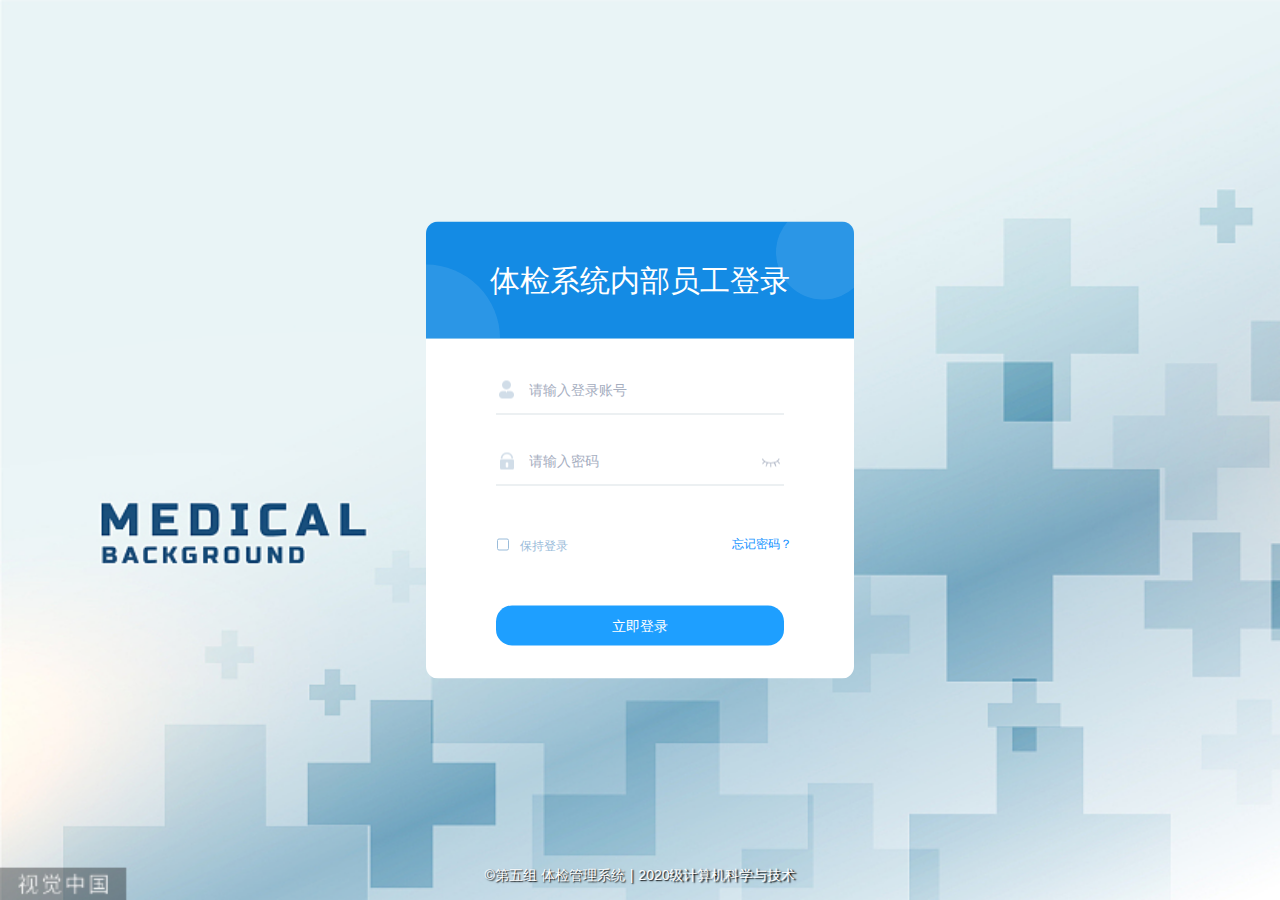
<file: src/main/resources/static/index.html>
<html>
<head>
    <meta charset="UTF-8">
    <title>内部用户登陆</title>
    <meta http-equiv="X-UA-Compatible" content="IE=edge,chrome=1">
    <meta http-equiv="Access-Control-Allow-Origin" content="*">
    <!-- <meta name="viewport" content="width=device-width, initial-scale=1, maximum-scale=1"> -->
    <meta name="apple-mobile-web-app-status-bar-style" content="black">
    <meta name="apple-mobile-web-app-capable" content="yes">
    <meta name="format-detection" content="telephone=no">
    <meta name="viewport" content="width=device-width, initial-scale=1">
    <link rel="shortcut icon" href="./images/logo.ico">
    <link rel="stylesheet" href="./layui/css/layui.css" media="all">
    <!-- <script src="https://cdn.staticfile.org/html5shiv/r29/html5.min.js"></script>
    <script src="https://cdn.staticfile.org/respond.js/1.4.2/respond.min.js"></script>
    <script src="../js/lay-module/http/http.js"></script> -->
    <style>
        .main-body {top:50%;left:50%;position:absolute;-webkit-transform:translate(-50%,-50%);-moz-transform:translate(-50%,-50%);-ms-transform:translate(-50%,-50%);-o-transform:translate(-50%,-50%);transform:translate(-50%,-50%);overflow:hidden;}
        .login-main .login-bottom .center .item input {display:inline-block;width:227px;height:22px;padding:0;position:absolute;border:0;outline:0;font-size:14px;letter-spacing:0;}
        .login-main .login-bottom .center .item .icon-1 {background:url(./images/icon-login.png) no-repeat 1px 0;}
        .login-main .login-bottom .center .item .icon-2 {background:url(./images/icon-login.png) no-repeat -54px 0;}
        .login-main .login-bottom .center .item .icon-3 {background:url(./images/icon-login.png) no-repeat -106px 0;}
        .login-main .login-bottom .center .item .icon-4 {background:url(./images/icon-login.png) no-repeat 0 -43px;position:absolute;right:-10px;cursor:pointer;}
        .login-main .login-bottom .center .item .icon-5 {background:url(./images/icon-login.png) no-repeat -55px -43px;}
        .login-main .login-bottom .center .item .icon-6 {background:url(./images/icon-login.png) no-repeat 0 -93px;position:absolute;right:-10px;margin-top:8px;cursor:pointer;}
        .login-main .login-bottom .tip .icon-nocheck {display:inline-block;width:10px;height:10px;border-radius:2px;border:solid 1px #9abcda;position:relative;top:2px;margin:1px 8px 1px 1px;cursor:pointer;}
        .login-main .login-bottom .tip .icon-check {margin:0 7px 0 0;width:14px;height:14px;border:none;background:url(./images/icon-login.png) no-repeat -111px -48px;}
        .login-main .login-bottom .center .item .icon {display:inline-block;width:33px;height:22px;}
        .login-main .login-bottom .center .item {width:288px;height:35px;border-bottom:1px solid #dae1e6;margin-bottom:35px;}
        .login-main {width:428px;position:relative;float:left;}
        .login-main .login-top {height:117px;background-color:#148be4;border-radius:12px 12px 0 0;font-family:SourceHanSansCN-Regular;font-size:30px;font-weight:400;font-stretch:normal;letter-spacing:0;color:#fff;line-height:117px;text-align:center;overflow:hidden;-webkit-transform:rotate(0);-moz-transform:rotate(0);-ms-transform:rotate(0);-o-transform:rotate(0);transform:rotate(0);}
        .login-main .login-top .bg1 {display:inline-block;width:74px;height:74px;background:#fff;opacity:.1;border-radius:0 74px 0 0;position:absolute;left:0;top:43px;}
        .login-main .login-top .bg2 {display:inline-block;width:94px;height:94px;background:#fff;opacity:.1;border-radius:50%;position:absolute;right:-16px;top:-16px;}
        .login-main .login-bottom {width:428px;background:#fff;border-radius:0 0 12px 12px;padding-bottom:53px;}
        .login-main .login-bottom .center {width:288px;margin:0 auto;padding-top:40px;padding-bottom:15px;position:relative;}
        .login-main .login-bottom .tip {clear:both;height:16px;line-height:16px;width:288px;margin:0 auto;}
        body {background:url(./images/loginbg.jpg) 0% 0% / cover no-repeat;position:static;font-size:12px;}
        input::-webkit-input-placeholder {color:#a6aebf;}
        input::-moz-placeholder {/* Mozilla Firefox 19+ */            color:#a6aebf;}
        input:-moz-placeholder {/* Mozilla Firefox 4 to 18 */            color:#a6aebf;}
        input:-ms-input-placeholder {/* Internet Explorer 10-11 */            color:#a6aebf;}
        input:-webkit-autofill {/* 取消Chrome记住密码的背景颜色 */            -webkit-box-shadow:0 0 0 1000px white inset !important;}
        html {height:100%;}
        .login-main .login-bottom .tip {clear:both;height:16px;line-height:16px;width:288px;margin:0 auto;}
        .login-main .login-bottom .tip .login-tip {font-family:MicrosoftYaHei;font-size:12px;font-weight:400;font-stretch:normal;letter-spacing:0;color:#9abcda;cursor:pointer;}
        .login-main .login-bottom .tip .forget-password {font-stretch:normal;letter-spacing:0;color:#1391ff;text-decoration:none;position:absolute;right:62px;}
        .login-main .login-bottom .login-btn {width:288px;height:40px;background-color:#1E9FFF;border-radius:16px;margin:24px auto 0;text-align:center;line-height:40px;color:#fff;font-size:14px;letter-spacing:0;cursor:pointer;border:none;}
        .login-main .login-bottom .center .item .validateImg {position:absolute;right:1px;cursor:pointer;height:36px;border:1px solid #e6e6e6;}
        .footer {left:0;bottom:0;color:#fff;width:100%;position:absolute;text-align:center;line-height:30px;padding-bottom:10px;text-shadow:#000 0.1em 0.1em 0.1em;font-size:14px;}
        .padding-5 {padding:5px !important;}
        .footer a,.footer span {color:#fff;}
        @media screen and (max-width:428px) {.login-main {width:360px !important;}
            .login-main .login-top {width:360px !important;}
            .login-main .login-bottom {width:360px !important;}
        }
    </style>
    <link id="layuicss-laydate" rel="stylesheet" href="http://127.0.0.1:5500/lib/layui-v2.6.3/css/modules/laydate/default/laydate.css?v=5.2.1" media="all">
    <link id="layuicss-layer" rel="stylesheet" href="http://127.0.0.1:5500/lib/layui-v2.6.3/css/modules/layer/default/layer.css?v=3.3.0" media="all">
    <link id="layuicss-skincodecss" rel="stylesheet" href="http://127.0.0.1:5500/lib/layui-v2.6.3/css/modules/code.css?v=1" media="all"></head>
<body>
<!-- 登录界面 -->
<div class="main-body">
    <div class="login-main">
        <div class="login-top">
            <span>体检系统内部员工登录</span>
            <span class="bg1"></span>
            <span class="bg2"></span>
        </div>
        <form class="layui-form login-bottom" id="myForm" method="post">
            <div class="center">
                <div class="item">
                    <span class="icon icon-2"></span>
                    <input type="text" name="innerUserNo" lay-verify="required" placeholder="请输入登录账号" maxlength="24">
                </div>

                <div class="item">
                    <span class="icon icon-3"></span>
                    <input type="password" name="innerUserPassword" lay-verify="required" placeholder="请输入密码" maxlength="20">
                    <span class="bind-password icon icon-4"></span>
                </div>
            </div>
            <div class="tip">
                <span class="icon-nocheck"></span>
                <span class="login-tip">保持登录</span>
                <a href="javascript:" class="forget-password">忘记密码？</a>
            </div>
            <div class="layui-form-item" style="text-align:center; width:100%;height:100%;margin-top: 30px; margin-bottom: -20px;">
                <button class="login-btn" id="loginBtn" type="button" lay-filter="login">立即登录</button>
            </div>
        </form>
    </div>
</div>
<!-- 页脚 -->
<div class="footer">
    ©第五组 体检管理系统<span class="padding-5">|</span><a target="_blank" href="">2020级计算机科学与技术</a>
</div>
<!-- 导入 js -->
<script src="./layui/layui.js" charset="utf-8"></script>
<script src="./js/jquery.js"></script>
<script>
    layui.use(['form','jquery'], function () {
        var $ = layui.jquery,
            form = layui.form,
            layer = layui.layer;
        // 登录过期的时候，跳出ifram框架
        if (top.location != self.location) top.location = self.location;
        // 是否显示密码
        $('.bind-password').on('click', function () {
            if ($(this).hasClass('icon-5')) {
                $(this).removeClass('icon-5');
                $("input[name='innerUserPasword']").attr('type', 'password');
            } else {
                $(this).addClass('icon-5');
                $("input[name='innerUserPasword']").attr('type', 'text');
            }
        });
        // 保持登录状态按钮
        $('.icon-nocheck').on('click', function () {
            if ($(this).hasClass('icon-check')) {
                $(this).removeClass('icon-check');
            } else {
                $(this).addClass('icon-check');
            }
        });
        //进行登录操作
        //进行登录操作
        document.getElementById('loginBtn').addEventListener('click', function() {
            // 获取表单数据
            var formData = {
                innerUserNo: document.getElementById('myForm').querySelector('[name="innerUserNo"]').value,
                innerUserPassword: document.getElementById('myForm').querySelector('[name="innerUserPassword"]').value
            }
            // 测试 打印是否获取到表单中的数据
            console.log(formData);
            // 前端判断不能为空
            if (formData.innerUserNo == '') {
                layer.msg('账号不能为空');
                return false;
            }
            if (formData.innerUserPassword == '') {
                layer.msg('密码不能为空');
                return false;
            }
            // 向后端发送请求  校验用户信息
            $.ajax({
                url: '/checkLogin',
                type: 'POST', // 或 'GET'，根据后端接口的要求
                xhrFields: {withCredentials: true},
                crossDomain: true,
                data: JSON.stringify(formData),
                dataType:"json",
                // 成功返回
                contentType: "application/json;charset=UTF-8",
                success: function(response){
                    console.log(response)
                    if(response.code === 200){
                        console.log(response)
                        console.log(response.msg)
                        window.location = "/adminHome"
                        window.event.returnValue=false;
                        //return false;
                    }else{
                        alert(response.msg)
                    }
                },
                error: function(xhr, status, error) {
                    // 处理请求错误
                    console.log(error);
                }
            });
        });
    });
</script>
</body>
</html>
</file>
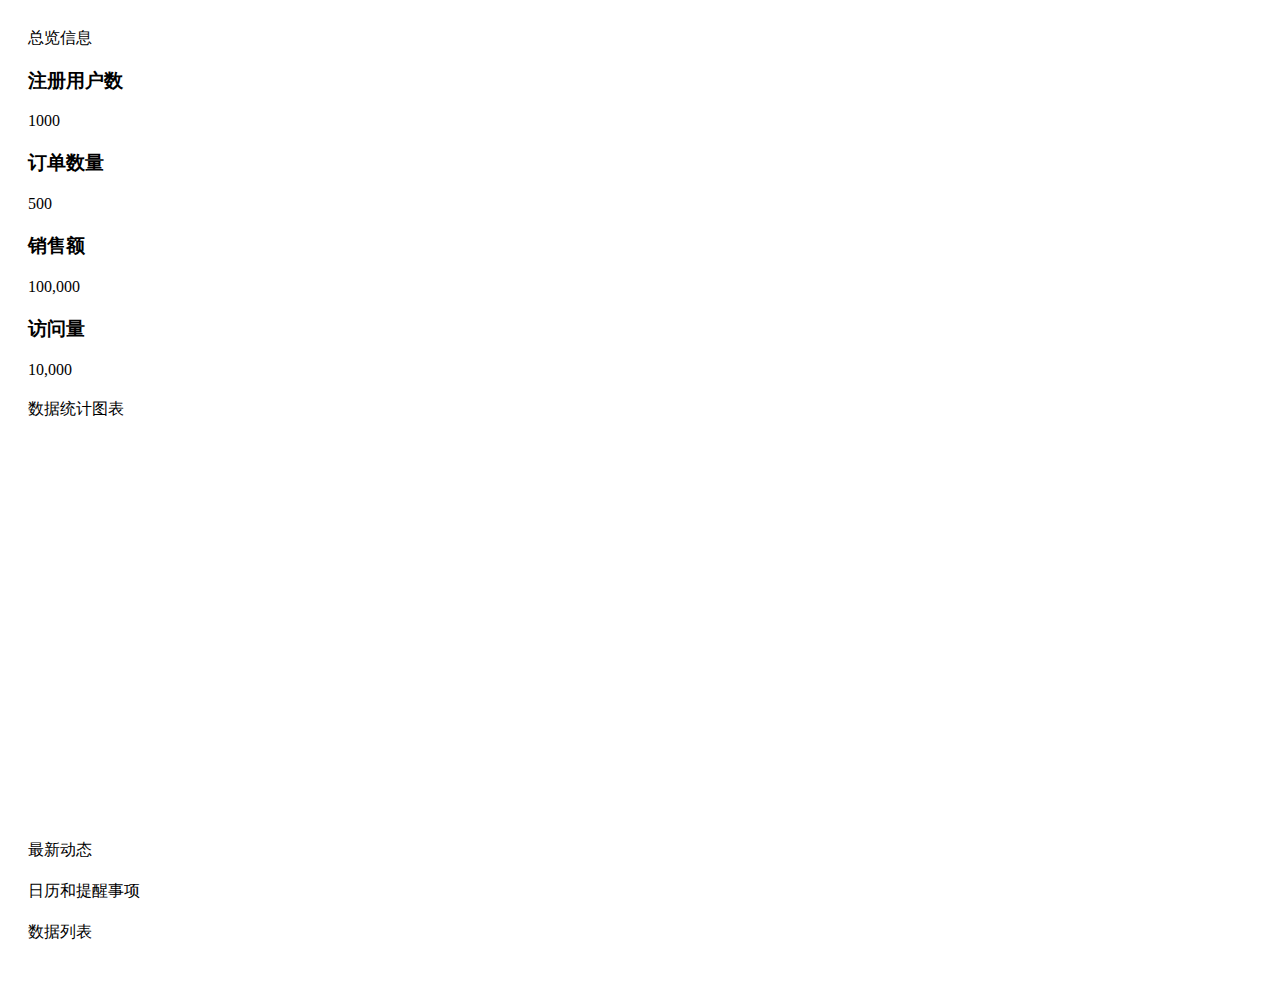
<file: src/main/resources/static/test.html>
<!DOCTYPE html>
<html>
<head>
  <meta charset="utf-8">
  <title>后台管理系统</title>
  <link rel="stylesheet" href="https://cdn.staticfile.org/layui/2.6.8/css/layui.css">
  <style>
    body {
      padding: 20px;
    }
    .layui-container {
      max-width: 980px;
    }
    .layui-card {
      margin-bottom: 20px;
    }
    .chart-container {
      height: 400px;
    }
  </style>
</head>
<body>
<div class="layui-container">
  <div class="layui-card">
    <div class="layui-card-header">总览信息</div>
    <div class="layui-card-body">
      <div class="layui-row layui-col-space10">
        <div class="layui-col-md3">
          <div class="layui-card">
            <div class="layui-card-body">
              <h3>注册用户数</h3>
              <p class="number">1000</p>
            </div>
          </div>
        </div>
        <div class="layui-col-md3">
          <div class="layui-card">
            <div class="layui-card-body">
              <h3>订单数量</h3>
              <p class="number">500</p>
            </div>
          </div>
        </div>
        <div class="layui-col-md3">
          <div class="layui-card">
            <div class="layui-card-body">
              <h3>销售额</h3>
              <p class="number">100,000</p>
            </div>
          </div>
        </div>
        <div class="layui-col-md3">
          <div class="layui-card">
            <div class="layui-card-body">
              <h3>访问量</h3>
              <p class="number">10,000</p>
            </div>
          </div>
        </div>
      </div>
    </div>
  </div>


  <div class="layui-card">
    <div class="layui-card-header">数据统计图表</div>
    <div class="layui-card-body">
      <div class="chart-container" id="chartContainer"></div>
    </div>
  </div>

  <div class="layui-card">
    <div class="layui-card-header">最新动态</div>
    <div class="layui-card-body">
      <table class="layui-table" lay-data="{url: 'api/news', page: true, limit: 5, cols: [[
                    {field: 'title', title: '标题', width: '60%'},
                    {field: 'date', title: '日期', width: '40%'}
                ]]}" lay-filter="newsTable"></table>
    </div>
  </div>

  <div class="layui-card">
    <div class="layui-card-header">日历和提醒事项</div>
    <div class="layui-card-body">
      <div id="calendar"></div>
    </div>
  </div>

  <div class="layui-card">
    <div class="layui-card-header">数据列表</div>
    <div class="layui-card-body">
      <table class="layui-table" lay-data="{url: 'api/data', page: true, limit: 10, cols: [[
                    {field: 'id
                        {field: 'id', title: 'ID', width: '10%'},
                        {field: 'name', title: '名称', width: '30%'},
                        {field: 'category', title: '类别', width: '20%'},
                        {field: 'count', title: '数量', width: '20%'},
                        {field: 'location', title: '位置', width: '20%'}
                    ]]}" lay-filter="dataTable"></table>
    </div>
  </div>
</div>

<script src="https://cdn.staticfile.org/layui/2.6.8/layui.js"></script>
<script src="https://cdn.staticfile.org/echarts/5.2.2/echarts.min.js"></script>
<script>
  layui.use(['element', 'table', 'laydate'], function () {
    var element = layui.element;
    var table = layui.table;
    var laydate = layui.laydate;

    // 初始化echarts图表
    var chart = echarts.init(document.getElementById('chartContainer'));

    // 设置图表配置项和数据
    var option = {
      title: {
        text: '数据统计图表',
        x: 'center'
      },
      // ... （根据实际需求设置图表的配置项和数据）
    };

    // 使用配置项显示图表
    chart.setOption(option);

    // 初始化日历
    laydate.render({
      elem: '#calendar'
      // ... （根据实际需求设置日历的配置项）
    });

    // 渲染数据表格
    table.render({
      elem: '#dataTable',
      // ... （根据实际需求设置数据表格的配置项）
    });

    // 监听表格事件、日期选择器事件等

    // ...

  });
</script>
</body>
</html>
</file>
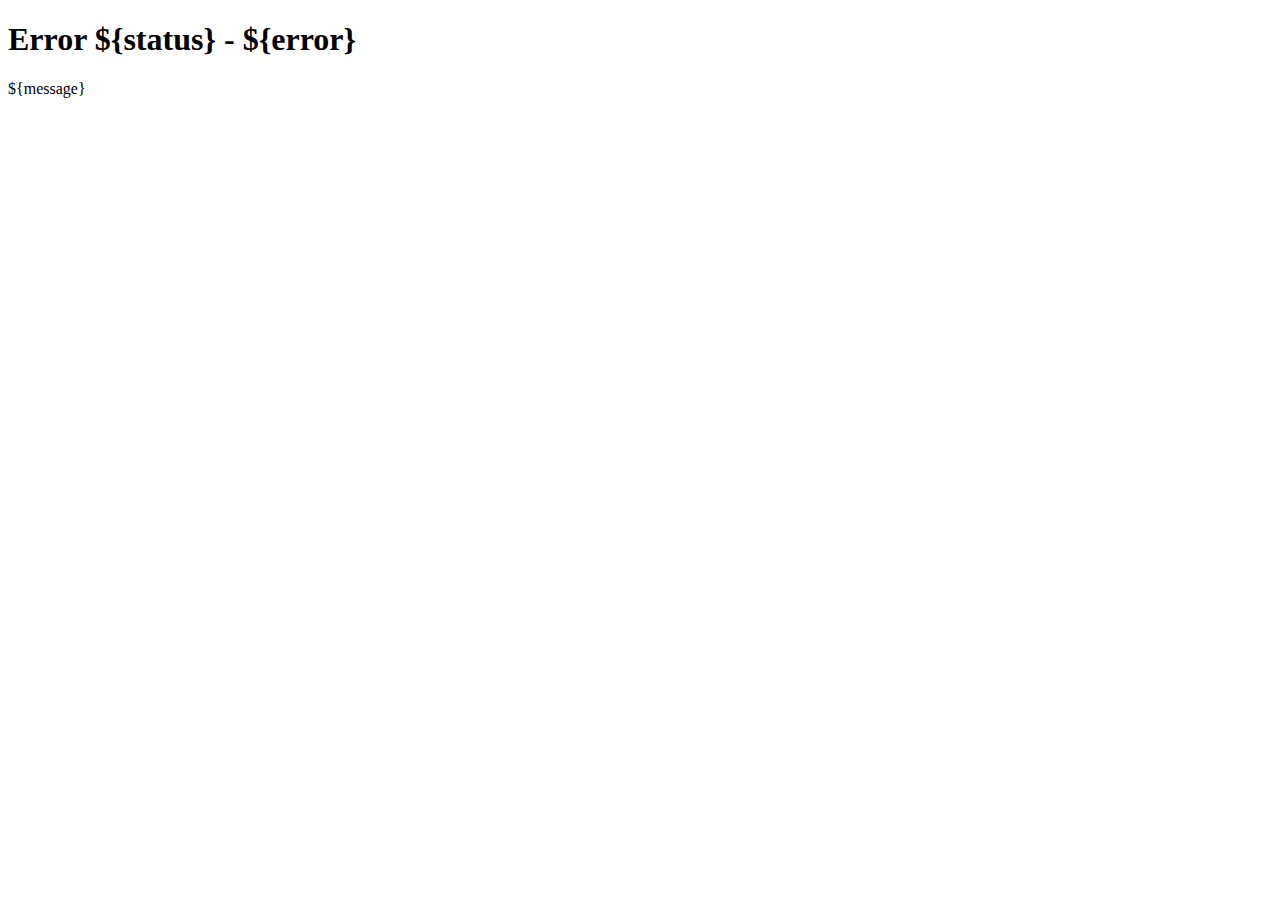
<file: src/main/resources/templates/exception.html>
<!DOCTYPE html>
<html lang="en" xmlns:th="http://www.thymeleaf.org">
<head>
    <meta charset="UTF-8">
    <title>Error Page</title>
</head>
<body>
<h1>Error ${status} - ${error}</h1>
<p>${message}</p>
</body>
</html>
</file>
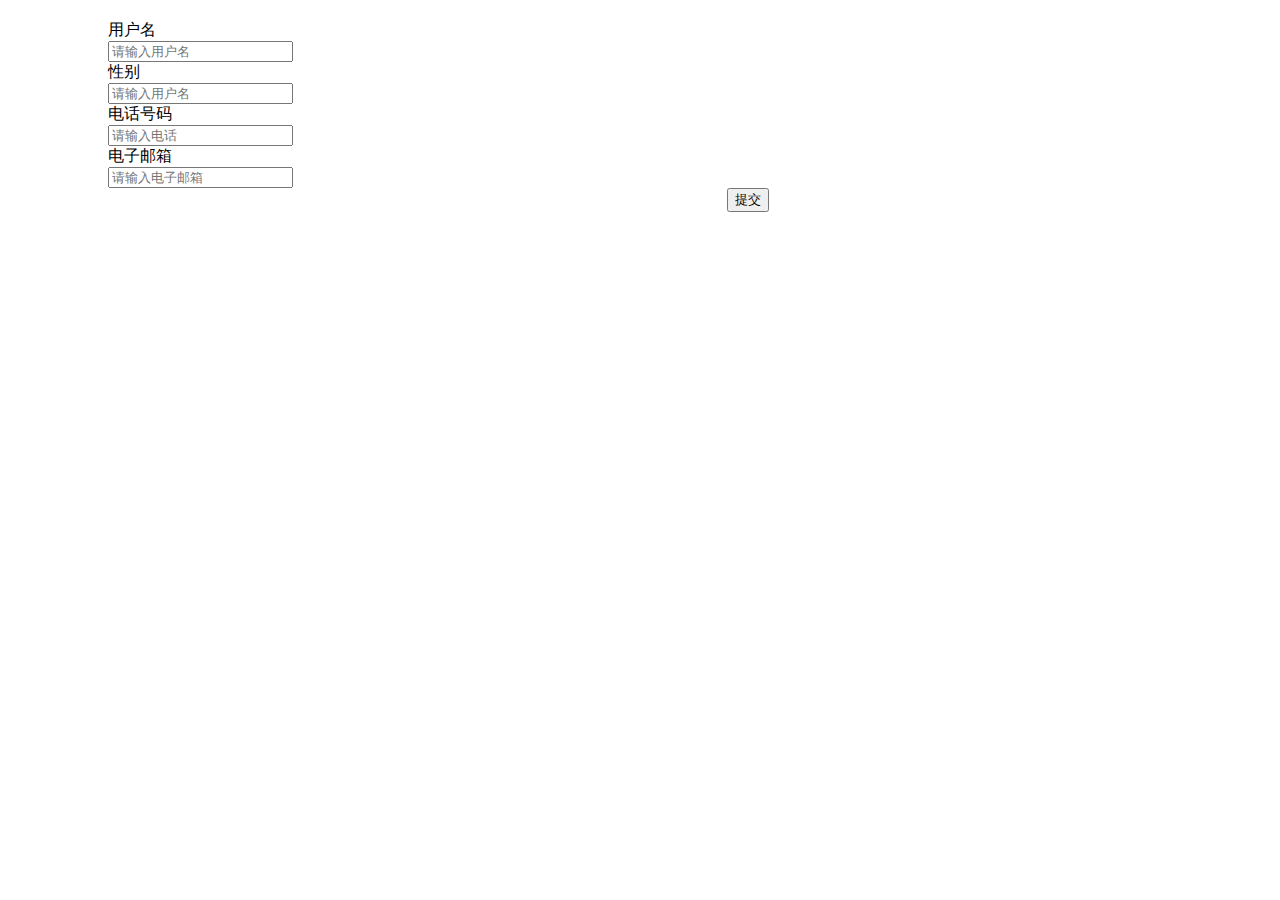
<file: src/main/resources/templates/admin/setting.html>
<!DOCTYPE html>
<html xmlns:th="http://www.thymeleaf.org" lang="en">
<head>
    <meta charset="UTF-8">
    <title>Title</title>
    <link rel="stylesheet" th:href="@{/layui/css/layui.css}">
    <script th:src="@{/layui/layui.js}" charset="utf-8"></script>
</head>
<body>

<div class="layui-col-md10" style="margin-left: 100px; margin-top: 20px" >
    <form class="layui-form" action="" lay-filter="editForm">

        <div class="layui-form-item">
            <label class="layui-form-label">用户名</label>
            <div class="layui-input-inline">
                <input type="text" name="innerUserName" th:value="${innerUserName}" required lay-verify="required" placeholder="请输入用户名" autoComplete="off"
                       class="layui-input">
            </div>
        </div>
        <div class="layui-form-item">
            <label class="layui-form-label">性别</label>
            <div class="layui-input-inline">
                <input type="text" name="innerUserGender" th:value="${innerUserGender}" required lay-verify="required" placeholder="请输入用户名" autoComplete="off"
                       class="layui-input">
                </div>
        </div>

        <div class="layui-form-item">
            <label class="layui-form-label">电话号码</label>
            <div class="layui-input-inline">
                <input type="tel" name="innerUserPhone" th:value="${innerUserPhone}" required lay-verify="required" placeholder="请输入电话"
                       autoComplete="on" class="layui-input">
            </div>
        </div>
        <div class="layui-form-item">
            <label class="layui-form-label">电子邮箱</label>
            <div class="layui-input-inline">
                <input type="email" name="innerUserEmail" th:value="${innerUserEmail}" placeholder="请输入电子邮箱"
                       autoComplete="on" class="layui-input">
            </div>
        </div>

        <div class="layui-form-item" style="margin-left: 115px">
            <div class="layui-input-inline" style="text-align: center">
                <button class="layui-btn" lay-submit lay-filter="edit-btn-form">提交</button>
            </div>
        </div>
    </form>
</div>
<script>
    layui.use(['form','jquery','layer'], function() {
        var layer = layui.layer
            , $ = layui.jquery, table = layui.table;
        var form = layui.form;

        form.on('submit(edit-btn-form)', function (data) {
            $.post("updatePerson", data.field, function (resultVo) {
                if (resultVo.code === 0) {
                    layer.msg(resultVo.msg,{
                        icon: 1,
                        time: 1000  // 1秒关闭
                    }, function (){
                        // 一秒以后进行页面重新刷新
                        location.reload();
                    });
                }else if (resultVo.code === 2) {
                    layer.msg(resultVo.msg,{
                        icon: 2,
                        time: 1000  // 1秒关闭
                    }, function (){
                        // 一秒以后进行页面重新刷新
                        location.reload();
                    });
                }else if (resultVo.code === 3) {
                    layer.msg(resultVo.msg,{
                        icon: 2,
                        time: 1000  // 1秒关闭
                    }, function (){
                        // 一秒以后进行页面重新刷新
                        location.reload();
                    });
                }
            }).fail(function(jqXHR, textStatus, errorThrown) {
                console.log(jqXHR.responseText); // 将错误信息打印到控制台
                layer.alert('修改失败!', {icon: 2});
            });
            // 阻止form表单提示
            return false;
        })

    });
</script>
</body>
</html>
</file>
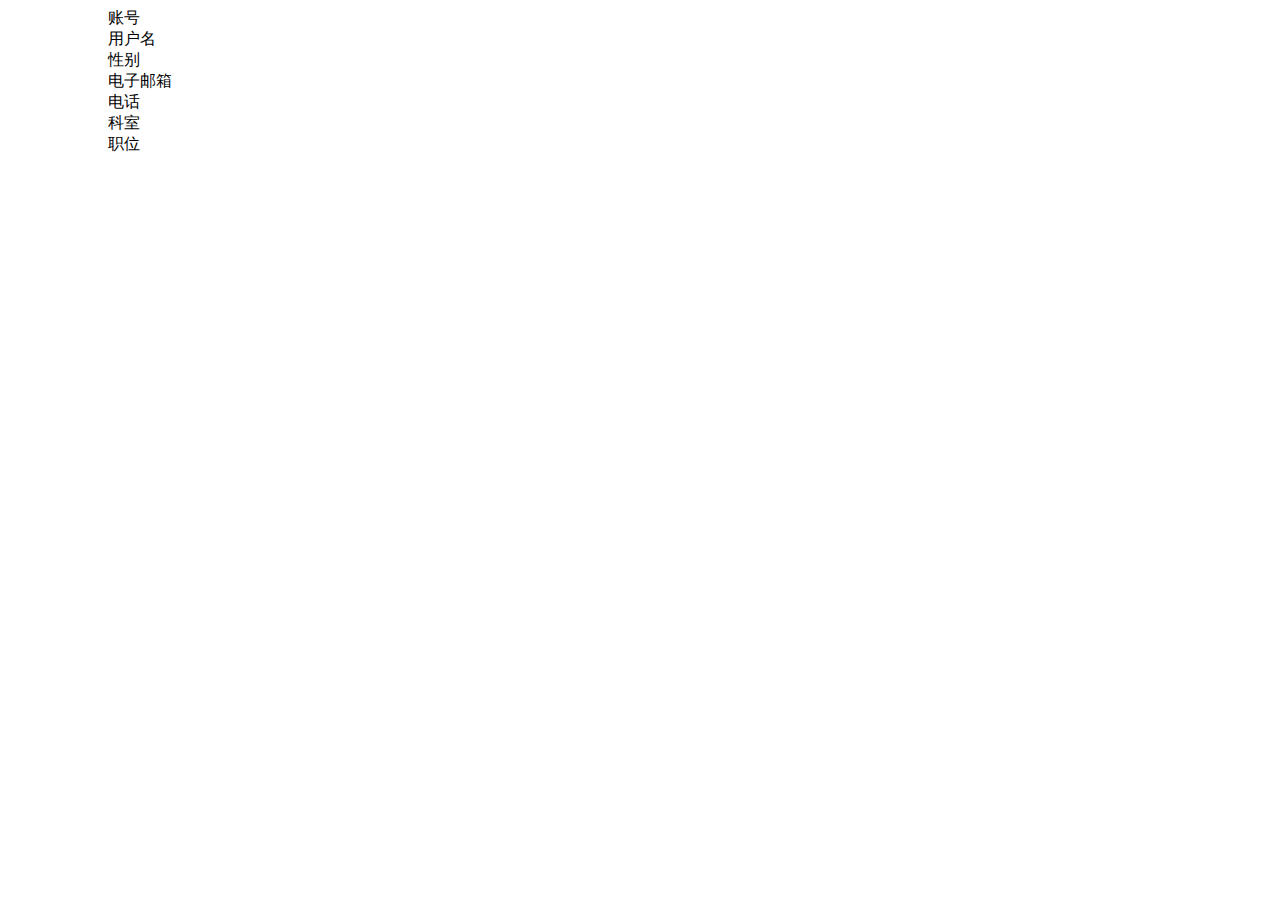
<file: src/main/resources/templates/admin/showInfo.html>
<!DOCTYPE html>
<!--模板渲染声明-->
<html xmlns:th="http://www.thymeleaf.org" lang="en">

<head>
    <meta charset="UTF-8">
    <title>Title</title>
    <link rel="stylesheet" th:href="@{/layui/css/layui.css}">
</head>
<body>
<form class="layui-form" action="" style="margin-left: 100px;">
    <div class="layui-form-item">
        <label class="layui-form-label" style="vertical-align: middle;">账号</label>
        <label class="layui-form-label" th:text="${innerUserNo}" style="text-align: left; vertical-align: middle;"></label>
    </div>
    <div class="layui-form-item">
        <label class="layui-form-label" style="vertical-align: middle;">用户名</label>
        <label class="layui-form-label" th:text="${innerUserName}" style="text-align: left; vertical-align: middle;"></label>
    </div>
    <div class="layui-form-item">
        <label class="layui-form-label" style="vertical-align: middle;">性别</label>
        <label class="layui-form-label" th:text="${innerUserGender}" style="text-align: left; vertical-align: middle;"></label>
    </div>
    <div class="layui-form-item">
        <label class="layui-form-label" style="vertical-align: middle;">电子邮箱</label>
        <label class="layui-form-label" th:text="${innerUserEmail}" style="text-align: left; vertical-align: middle;"></label>
    </div>
    <div class="layui-form-item">
        <label class="layui-form-label" style="vertical-align: middle;">电话</label>
        <label class="layui-form-label" th:text="${innerUserPhone}" style="text-align: left; vertical-align: middle;"></label>
    </div>
    <div class="layui-form-item">
        <label class="layui-form-label" style="vertical-align: middle;">科室</label>
        <label class="layui-form-label" th:text="${innerUserDepartment}" style="text-align: left; vertical-align: middle;"></label>
    </div>
    <div class="layui-form-item">
        <label class="layui-form-label" style="vertical-align: middle;">职位</label>
        <label class="layui-form-label" th:text="${innerUserRole}" style="text-align: left; vertical-align: middle;"></label>
    </div>
</form>


</body>
</html>
</file>
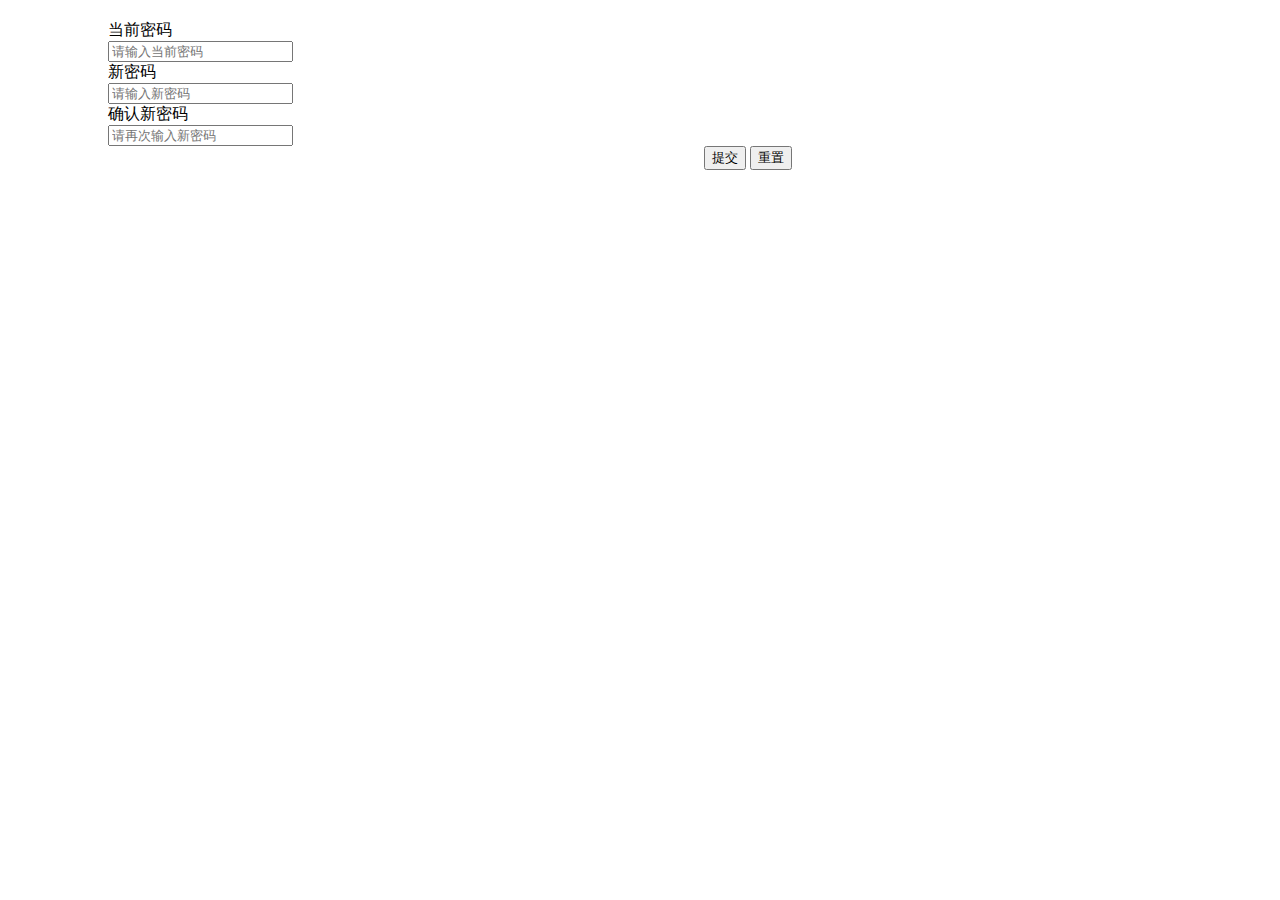
<file: src/main/resources/templates/admin/updatePassword.html>
<!DOCTYPE html>
<html lang="en">
<head>
    <meta charset="UTF-8">
    <title>Title</title>
    <link rel="stylesheet" th:href="@{/layui/css/layui.css}">
    <script th:src="@{/layui/layui.js}" charset="utf-8"></script>
</head>
<body>
<!--修改密码-->
<div class="layui-col-md10" style="margin-left: 100px; margin-top: 20px">
    <form class="layui-form" action="" lay-filter="changePwdForm">
        <div class="layui-form-item">
            <label class="layui-form-label">当前密码</label>
            <div class="layui-input-inline">
                <input type="password" name="currentPwd" required lay-verify="required" placeholder="请输入当前密码" autocomplete="off" class="layui-input">
            </div>
        </div>
        <div class="layui-form-item">
            <label class="layui-form-label">新密码</label>
            <div class="layui-input-inline">
                <input type="password" name="newPwd" required lay-verify="required" placeholder="请输入新密码" autocomplete="off" class="layui-input">
            </div>
        </div>
        <div class="layui-form-item">
            <label class="layui-form-label">确认新密码</label>
            <div class="layui-input-inline">
                <input type="password" name="confirmPwd" required lay-verify="required|confirmPwd" placeholder="请再次输入新密码" autocomplete="off" class="layui-input">
            </div>
        </div>
        <div class="layui-form-item" style="margin-left: 115px">
            <div class="layui-input-inline" style="text-align: center">
                <button class="layui-btn" lay-submit lay-filter="change-pwd-btn">提交</button>
                <button type="reset" class="layui-btn layui-btn-primary">重置</button>
            </div>
        </div>
    </form>
</div>

<script>
    layui.use(['form', 'jquery', 'layer'], function() {
        var layer = layui.layer,
            $ = layui.jquery,
            form = layui.form;

        // 自定义表单验证规则
        form.verify({
            confirmPwd: function(value, item) {
                var newPwd = $('input[name="newPwd"]').val();
                if (value !== newPwd) {
                    return '两次输入的新密码不一致';
                }
            }
        });

        // 监听提交按钮点击事件
        form.on('submit(change-pwd-btn)', function (data) {
            $.post("/manage/confirmPwd", data.field, function (resultVo) {

                if (resultVo.code === 0) {
                    layer.msg(resultVo.msg,{
                        icon: 1,
                        time: 1000  // 1秒关闭
                    }, function (){
                        // 一秒以后进行页面重新刷新
                        location.reload();
                    });
                }else if (resultVo.code === 2) {
                    layer.msg(resultVo.msg,{
                        icon: 2,
                        time: 1000  // 1秒关闭
                    }, function (){
                        // 一秒以后进行页面重新刷新
                        location.reload();
                    });
                }else if (resultVo.code === 3) {
                    layer.msg(resultVo.msg,{
                        icon: 2,
                        time: 1000  // 1秒关闭
                    }, function (){
                        // 一秒以后进行页面重新刷新
                        location.reload();
                    });
                }
            }).fail(function(jqXHR, textStatus, errorThrown) {
                console.log(jqXHR.responseText); // 将错误信息打印到控制台
                layer.alert('修改失败!', {icon: 2});
            });
            // 阻止form表单提示
            return false;
        })

        // 重置按钮的点击事件处理
        $('.layui-btn[type="reset"]').click(function() {
            // 使用 JavaScript 的 reset() 方法重置表单
            document.getElementById("changePwdForm").reset();
        });
    });
</script>
</body>
</html>
</file>
<file: src/main/resources/static/layui/css/layui.css>
blockquote,body,button,dd,div,dl,dt,form,h1,h2,h3,h4,h5,h6,input,li,ol,p,pre,td,textarea,th,ul{margin:0;padding:0;-webkit-tap-highlight-color:rgba(0,0,0,0)}a:active,a:hover{outline:0}img{display:inline-block;border:none;vertical-align:middle}li{list-style:none}table{border-collapse:collapse;border-spacing:0}h1,h2,h3{font-weight:400}h4,h5,h6{font-size:100%;font-weight:400}button,input,select,textarea{font-size:100%}button,input,optgroup,option,select,textarea{font-family:inherit;font-size:inherit;font-style:inherit;font-weight:inherit;outline:0}pre{white-space:pre-wrap;white-space:-moz-pre-wrap;white-space:-pre-wrap;white-space:-o-pre-wrap;word-wrap:break-word}body{line-height:1.6;color:#333;color:rgba(0,0,0,.85);font:14px Helvetica Neue,Helvetica,PingFang SC,Tahoma,Arial,sans-serif}hr{height:0;line-height:0;margin:10px 0;padding:0;border:none!important;border-bottom:1px solid #eee!important;clear:both;overflow:hidden;background:0 0}a{color:#333;text-decoration:none}a:hover{color:#777}a cite{font-style:normal;*cursor:pointer}.layui-border-box,.layui-border-box *{box-sizing:border-box}.layui-box,.layui-box *{box-sizing:content-box}.layui-clear{clear:both;*zoom:1}.layui-clear:after{content:'\20';clear:both;*zoom:1;display:block;height:0}.layui-inline{position:relative;display:inline-block;*display:inline;*zoom:1;vertical-align:middle}.layui-edge{position:relative;display:inline-block;vertical-align:middle;width:0;height:0;border-width:6px;border-style:dashed;border-color:transparent;overflow:hidden}.layui-edge-top{top:-4px;border-bottom-color:#999;border-bottom-style:solid}.layui-edge-right{border-left-color:#999;border-left-style:solid}.layui-edge-bottom{top:2px;border-top-color:#999;border-top-style:solid}.layui-edge-left{border-right-color:#999;border-right-style:solid}.layui-elip{text-overflow:ellipsis;overflow:hidden;white-space:nowrap}.layui-disabled,.layui-icon,.layui-unselect{-moz-user-select:none;-webkit-user-select:none;-ms-user-select:none}.layui-disabled,.layui-disabled:hover{color:#d2d2d2!important;cursor:not-allowed!important}.layui-circle{border-radius:100%}.layui-show{display:block!important}.layui-hide{display:none!important}.layui-show-v{visibility:visible!important}.layui-hide-v{visibility:hidden!important}@font-face{font-family:layui-icon;src:url(../font/iconfont.eot?v=256);src:url(../font/iconfont.eot?v=256#iefix) format('embedded-opentype'),url(../font/iconfont.woff2?v=256) format('woff2'),url(../font/iconfont.woff?v=256) format('woff'),url(../font/iconfont.ttf?v=256) format('truetype'),url(../font/iconfont.svg?v=256#layui-icon) format('svg')}.layui-icon{font-family:layui-icon!important;font-size:16px;font-style:normal;-webkit-font-smoothing:antialiased;-moz-osx-font-smoothing:grayscale}.layui-icon-reply-fill:before{content:"\e611"}.layui-icon-set-fill:before{content:"\e614"}.layui-icon-menu-fill:before{content:"\e60f"}.layui-icon-search:before{content:"\e615"}.layui-icon-share:before{content:"\e641"}.layui-icon-set-sm:before{content:"\e620"}.layui-icon-engine:before{content:"\e628"}.layui-icon-close:before{content:"\1006"}.layui-icon-close-fill:before{content:"\1007"}.layui-icon-chart-screen:before{content:"\e629"}.layui-icon-star:before{content:"\e600"}.layui-icon-circle-dot:before{content:"\e617"}.layui-icon-chat:before{content:"\e606"}.layui-icon-release:before{content:"\e609"}.layui-icon-list:before{content:"\e60a"}.layui-icon-chart:before{content:"\e62c"}.layui-icon-ok-circle:before{content:"\1005"}.layui-icon-layim-theme:before{content:"\e61b"}.layui-icon-table:before{content:"\e62d"}.layui-icon-right:before{content:"\e602"}.layui-icon-left:before{content:"\e603"}.layui-icon-cart-simple:before{content:"\e698"}.layui-icon-face-cry:before{content:"\e69c"}.layui-icon-face-smile:before{content:"\e6af"}.layui-icon-survey:before{content:"\e6b2"}.layui-icon-tree:before{content:"\e62e"}.layui-icon-ie:before{content:"\e7bb"}.layui-icon-upload-circle:before{content:"\e62f"}.layui-icon-add-circle:before{content:"\e61f"}.layui-icon-download-circle:before{content:"\e601"}.layui-icon-templeate-1:before{content:"\e630"}.layui-icon-util:before{content:"\e631"}.layui-icon-face-surprised:before{content:"\e664"}.layui-icon-edit:before{content:"\e642"}.layui-icon-speaker:before{content:"\e645"}.layui-icon-down:before{content:"\e61a"}.layui-icon-file:before{content:"\e621"}.layui-icon-layouts:before{content:"\e632"}.layui-icon-rate-half:before{content:"\e6c9"}.layui-icon-add-circle-fine:before{content:"\e608"}.layui-icon-prev-circle:before{content:"\e633"}.layui-icon-read:before{content:"\e705"}.layui-icon-404:before{content:"\e61c"}.layui-icon-carousel:before{content:"\e634"}.layui-icon-help:before{content:"\e607"}.layui-icon-code-circle:before{content:"\e635"}.layui-icon-windows:before{content:"\e67f"}.layui-icon-water:before{content:"\e636"}.layui-icon-username:before{content:"\e66f"}.layui-icon-find-fill:before{content:"\e670"}.layui-icon-about:before{content:"\e60b"}.layui-icon-location:before{content:"\e715"}.layui-icon-up:before{content:"\e619"}.layui-icon-pause:before{content:"\e651"}.layui-icon-date:before{content:"\e637"}.layui-icon-layim-uploadfile:before{content:"\e61d"}.layui-icon-delete:before{content:"\e640"}.layui-icon-play:before{content:"\e652"}.layui-icon-top:before{content:"\e604"}.layui-icon-firefox:before{content:"\e686"}.layui-icon-friends:before{content:"\e612"}.layui-icon-refresh-3:before{content:"\e9aa"}.layui-icon-ok:before{content:"\e605"}.layui-icon-layer:before{content:"\e638"}.layui-icon-face-smile-fine:before{content:"\e60c"}.layui-icon-dollar:before{content:"\e659"}.layui-icon-group:before{content:"\e613"}.layui-icon-layim-download:before{content:"\e61e"}.layui-icon-picture-fine:before{content:"\e60d"}.layui-icon-link:before{content:"\e64c"}.layui-icon-diamond:before{content:"\e735"}.layui-icon-log:before{content:"\e60e"}.layui-icon-key:before{content:"\e683"}.layui-icon-rate-solid:before{content:"\e67a"}.layui-icon-fonts-del:before{content:"\e64f"}.layui-icon-unlink:before{content:"\e64d"}.layui-icon-fonts-clear:before{content:"\e639"}.layui-icon-triangle-r:before{content:"\e623"}.layui-icon-circle:before{content:"\e63f"}.layui-icon-radio:before{content:"\e643"}.layui-icon-align-center:before{content:"\e647"}.layui-icon-align-right:before{content:"\e648"}.layui-icon-align-left:before{content:"\e649"}.layui-icon-loading-1:before{content:"\e63e"}.layui-icon-return:before{content:"\e65c"}.layui-icon-fonts-strong:before{content:"\e62b"}.layui-icon-upload:before{content:"\e67c"}.layui-icon-dialogue:before{content:"\e63a"}.layui-icon-video:before{content:"\e6ed"}.layui-icon-headset:before{content:"\e6fc"}.layui-icon-cellphone-fine:before{content:"\e63b"}.layui-icon-add-1:before{content:"\e654"}.layui-icon-face-smile-b:before{content:"\e650"}.layui-icon-fonts-html:before{content:"\e64b"}.layui-icon-screen-full:before{content:"\e622"}.layui-icon-form:before{content:"\e63c"}.layui-icon-cart:before{content:"\e657"}.layui-icon-camera-fill:before{content:"\e65d"}.layui-icon-tabs:before{content:"\e62a"}.layui-icon-heart-fill:before{content:"\e68f"}.layui-icon-fonts-code:before{content:"\e64e"}.layui-icon-ios:before{content:"\e680"}.layui-icon-at:before{content:"\e687"}.layui-icon-fire:before{content:"\e756"}.layui-icon-set:before{content:"\e716"}.layui-icon-fonts-u:before{content:"\e646"}.layui-icon-triangle-d:before{content:"\e625"}.layui-icon-tips:before{content:"\e702"}.layui-icon-picture:before{content:"\e64a"}.layui-icon-more-vertical:before{content:"\e671"}.layui-icon-bluetooth:before{content:"\e689"}.layui-icon-flag:before{content:"\e66c"}.layui-icon-loading:before{content:"\e63d"}.layui-icon-fonts-i:before{content:"\e644"}.layui-icon-refresh-1:before{content:"\e666"}.layui-icon-rmb:before{content:"\e65e"}.layui-icon-addition:before{content:"\e624"}.layui-icon-home:before{content:"\e68e"}.layui-icon-time:before{content:"\e68d"}.layui-icon-user:before{content:"\e770"}.layui-icon-notice:before{content:"\e667"}.layui-icon-chrome:before{content:"\e68a"}.layui-icon-edge:before{content:"\e68b"}.layui-icon-login-weibo:before{content:"\e675"}.layui-icon-voice:before{content:"\e688"}.layui-icon-upload-drag:before{content:"\e681"}.layui-icon-login-qq:before{content:"\e676"}.layui-icon-snowflake:before{content:"\e6b1"}.layui-icon-heart:before{content:"\e68c"}.layui-icon-logout:before{content:"\e682"}.layui-icon-file-b:before{content:"\e655"}.layui-icon-template:before{content:"\e663"}.layui-icon-transfer:before{content:"\e691"}.layui-icon-auz:before{content:"\e672"}.layui-icon-console:before{content:"\e665"}.layui-icon-app:before{content:"\e653"}.layui-icon-prev:before{content:"\e65a"}.layui-icon-website:before{content:"\e7ae"}.layui-icon-next:before{content:"\e65b"}.layui-icon-component:before{content:"\e857"}.layui-icon-android:before{content:"\e684"}.layui-icon-more:before{content:"\e65f"}.layui-icon-login-wechat:before{content:"\e677"}.layui-icon-shrink-right:before{content:"\e668"}.layui-icon-spread-left:before{content:"\e66b"}.layui-icon-camera:before{content:"\e660"}.layui-icon-note:before{content:"\e66e"}.layui-icon-refresh:before{content:"\e669"}.layui-icon-female:before{content:"\e661"}.layui-icon-male:before{content:"\e662"}.layui-icon-screen-restore:before{content:"\e758"}.layui-icon-password:before{content:"\e673"}.layui-icon-senior:before{content:"\e674"}.layui-icon-theme:before{content:"\e66a"}.layui-icon-tread:before{content:"\e6c5"}.layui-icon-praise:before{content:"\e6c6"}.layui-icon-star-fill:before{content:"\e658"}.layui-icon-rate:before{content:"\e67b"}.layui-icon-template-1:before{content:"\e656"}.layui-icon-vercode:before{content:"\e679"}.layui-icon-service:before{content:"\e626"}.layui-icon-cellphone:before{content:"\e678"}.layui-icon-print:before{content:"\e66d"}.layui-icon-cols:before{content:"\e610"}.layui-icon-wifi:before{content:"\e7e0"}.layui-icon-export:before{content:"\e67d"}.layui-icon-rss:before{content:"\e808"}.layui-icon-slider:before{content:"\e714"}.layui-icon-email:before{content:"\e618"}.layui-icon-subtraction:before{content:"\e67e"}.layui-icon-mike:before{content:"\e6dc"}.layui-icon-light:before{content:"\e748"}.layui-icon-gift:before{content:"\e627"}.layui-icon-mute:before{content:"\e685"}.layui-icon-reduce-circle:before{content:"\e616"}.layui-icon-music:before{content:"\e690"}.layui-main{position:relative;width:1160px;margin:0 auto}.layui-header{position:relative;z-index:1000;height:60px}.layui-header a:hover{transition:all .5s;-webkit-transition:all .5s}.layui-side{position:fixed;left:0;top:0;bottom:0;z-index:999;width:200px;overflow-x:hidden}.layui-side-scroll{position:relative;width:220px;height:100%;overflow-x:hidden}.layui-body{position:relative;left:200px;right:0;top:0;bottom:0;z-index:900;width:auto;box-sizing:border-box}.layui-layout-body{overflow-x:hidden}.layui-layout-admin .layui-header{position:fixed;top:0;left:0;right:0;background-color:#23262e}.layui-layout-admin .layui-side{top:60px;width:200px;overflow-x:hidden}.layui-layout-admin .layui-body{position:absolute;top:60px;padding-bottom:44px}.layui-layout-admin .layui-main{width:auto;margin:0 15px}.layui-layout-admin .layui-footer{position:fixed;left:200px;right:0;bottom:0;z-index:990;height:44px;line-height:44px;padding:0 15px;box-shadow:-1px 0 4px rgb(0 0 0 / 12%);background-color:#fafafa}.layui-layout-admin .layui-logo{position:absolute;left:0;top:0;width:200px;height:100%;line-height:60px;text-align:center;color:#009688;font-size:16px;box-shadow:0 1px 2px 0 rgb(0 0 0 / 15%)}.layui-layout-admin .layui-header .layui-nav{background:0 0}.layui-layout-left{position:absolute!important;left:200px;top:0}.layui-layout-right{position:absolute!important;right:0;top:0}.layui-container{position:relative;margin:0 auto;box-sizing:border-box}.layui-fluid{position:relative;margin:0 auto;padding:0 15px}.layui-row:after,.layui-row:before{content:"";display:block;clear:both}.layui-col-lg1,.layui-col-lg10,.layui-col-lg11,.layui-col-lg12,.layui-col-lg2,.layui-col-lg3,.layui-col-lg4,.layui-col-lg5,.layui-col-lg6,.layui-col-lg7,.layui-col-lg8,.layui-col-lg9,.layui-col-md1,.layui-col-md10,.layui-col-md11,.layui-col-md12,.layui-col-md2,.layui-col-md3,.layui-col-md4,.layui-col-md5,.layui-col-md6,.layui-col-md7,.layui-col-md8,.layui-col-md9,.layui-col-sm1,.layui-col-sm10,.layui-col-sm11,.layui-col-sm12,.layui-col-sm2,.layui-col-sm3,.layui-col-sm4,.layui-col-sm5,.layui-col-sm6,.layui-col-sm7,.layui-col-sm8,.layui-col-sm9,.layui-col-xs1,.layui-col-xs10,.layui-col-xs11,.layui-col-xs12,.layui-col-xs2,.layui-col-xs3,.layui-col-xs4,.layui-col-xs5,.layui-col-xs6,.layui-col-xs7,.layui-col-xs8,.layui-col-xs9{position:relative;display:block;box-sizing:border-box}.layui-col-xs1,.layui-col-xs10,.layui-col-xs11,.layui-col-xs12,.layui-col-xs2,.layui-col-xs3,.layui-col-xs4,.layui-col-xs5,.layui-col-xs6,.layui-col-xs7,.layui-col-xs8,.layui-col-xs9{float:left}.layui-col-xs1{width:8.33333333%}.layui-col-xs2{width:16.66666667%}.layui-col-xs3{width:25%}.layui-col-xs4{width:33.33333333%}.layui-col-xs5{width:41.66666667%}.layui-col-xs6{width:50%}.layui-col-xs7{width:58.33333333%}.layui-col-xs8{width:66.66666667%}.layui-col-xs9{width:75%}.layui-col-xs10{width:83.33333333%}.layui-col-xs11{width:91.66666667%}.layui-col-xs12{width:100%}.layui-col-xs-offset1{margin-left:8.33333333%}.layui-col-xs-offset2{margin-left:16.66666667%}.layui-col-xs-offset3{margin-left:25%}.layui-col-xs-offset4{margin-left:33.33333333%}.layui-col-xs-offset5{margin-left:41.66666667%}.layui-col-xs-offset6{margin-left:50%}.layui-col-xs-offset7{margin-left:58.33333333%}.layui-col-xs-offset8{margin-left:66.66666667%}.layui-col-xs-offset9{margin-left:75%}.layui-col-xs-offset10{margin-left:83.33333333%}.layui-col-xs-offset11{margin-left:91.66666667%}.layui-col-xs-offset12{margin-left:100%}@media screen and (max-width:767.98px){.layui-container{padding:0 15px}.layui-hide-xs{display:none!important}.layui-show-xs-block{display:block!important}.layui-show-xs-inline{display:inline!important}.layui-show-xs-inline-block{display:inline-block!important}}@media screen and (min-width:768px){.layui-container{width:720px}.layui-hide-sm{display:none!important}.layui-show-sm-block{display:block!important}.layui-show-sm-inline{display:inline!important}.layui-show-sm-inline-block{display:inline-block!important}.layui-col-sm1,.layui-col-sm10,.layui-col-sm11,.layui-col-sm12,.layui-col-sm2,.layui-col-sm3,.layui-col-sm4,.layui-col-sm5,.layui-col-sm6,.layui-col-sm7,.layui-col-sm8,.layui-col-sm9{float:left}.layui-col-sm1{width:8.33333333%}.layui-col-sm2{width:16.66666667%}.layui-col-sm3{width:25%}.layui-col-sm4{width:33.33333333%}.layui-col-sm5{width:41.66666667%}.layui-col-sm6{width:50%}.layui-col-sm7{width:58.33333333%}.layui-col-sm8{width:66.66666667%}.layui-col-sm9{width:75%}.layui-col-sm10{width:83.33333333%}.layui-col-sm11{width:91.66666667%}.layui-col-sm12{width:100%}.layui-col-sm-offset1{margin-left:8.33333333%}.layui-col-sm-offset2{margin-left:16.66666667%}.layui-col-sm-offset3{margin-left:25%}.layui-col-sm-offset4{margin-left:33.33333333%}.layui-col-sm-offset5{margin-left:41.66666667%}.layui-col-sm-offset6{margin-left:50%}.layui-col-sm-offset7{margin-left:58.33333333%}.layui-col-sm-offset8{margin-left:66.66666667%}.layui-col-sm-offset9{margin-left:75%}.layui-col-sm-offset10{margin-left:83.33333333%}.layui-col-sm-offset11{margin-left:91.66666667%}.layui-col-sm-offset12{margin-left:100%}}@media screen and (min-width:992px){.layui-container{width:960px}.layui-hide-md{display:none!important}.layui-show-md-block{display:block!important}.layui-show-md-inline{display:inline!important}.layui-show-md-inline-block{display:inline-block!important}.layui-col-md1,.layui-col-md10,.layui-col-md11,.layui-col-md12,.layui-col-md2,.layui-col-md3,.layui-col-md4,.layui-col-md5,.layui-col-md6,.layui-col-md7,.layui-col-md8,.layui-col-md9{float:left}.layui-col-md1{width:8.33333333%}.layui-col-md2{width:16.66666667%}.layui-col-md3{width:25%}.layui-col-md4{width:33.33333333%}.layui-col-md5{width:41.66666667%}.layui-col-md6{width:50%}.layui-col-md7{width:58.33333333%}.layui-col-md8{width:66.66666667%}.layui-col-md9{width:75%}.layui-col-md10{width:83.33333333%}.layui-col-md11{width:91.66666667%}.layui-col-md12{width:100%}.layui-col-md-offset1{margin-left:8.33333333%}.layui-col-md-offset2{margin-left:16.66666667%}.layui-col-md-offset3{margin-left:25%}.layui-col-md-offset4{margin-left:33.33333333%}.layui-col-md-offset5{margin-left:41.66666667%}.layui-col-md-offset6{margin-left:50%}.layui-col-md-offset7{margin-left:58.33333333%}.layui-col-md-offset8{margin-left:66.66666667%}.layui-col-md-offset9{margin-left:75%}.layui-col-md-offset10{margin-left:83.33333333%}.layui-col-md-offset11{margin-left:91.66666667%}.layui-col-md-offset12{margin-left:100%}}@media screen and (min-width:1200px){.layui-container{width:1150px}.layui-hide-lg{display:none!important}.layui-show-lg-block{display:block!important}.layui-show-lg-inline{display:inline!important}.layui-show-lg-inline-block{display:inline-block!important}.layui-col-lg1,.layui-col-lg10,.layui-col-lg11,.layui-col-lg12,.layui-col-lg2,.layui-col-lg3,.layui-col-lg4,.layui-col-lg5,.layui-col-lg6,.layui-col-lg7,.layui-col-lg8,.layui-col-lg9{float:left}.layui-col-lg1{width:8.33333333%}.layui-col-lg2{width:16.66666667%}.layui-col-lg3{width:25%}.layui-col-lg4{width:33.33333333%}.layui-col-lg5{width:41.66666667%}.layui-col-lg6{width:50%}.layui-col-lg7{width:58.33333333%}.layui-col-lg8{width:66.66666667%}.layui-col-lg9{width:75%}.layui-col-lg10{width:83.33333333%}.layui-col-lg11{width:91.66666667%}.layui-col-lg12{width:100%}.layui-col-lg-offset1{margin-left:8.33333333%}.layui-col-lg-offset2{margin-left:16.66666667%}.layui-col-lg-offset3{margin-left:25%}.layui-col-lg-offset4{margin-left:33.33333333%}.layui-col-lg-offset5{margin-left:41.66666667%}.layui-col-lg-offset6{margin-left:50%}.layui-col-lg-offset7{margin-left:58.33333333%}.layui-col-lg-offset8{margin-left:66.66666667%}.layui-col-lg-offset9{margin-left:75%}.layui-col-lg-offset10{margin-left:83.33333333%}.layui-col-lg-offset11{margin-left:91.66666667%}.layui-col-lg-offset12{margin-left:100%}}.layui-col-space1{margin:-.5px}.layui-col-space1>*{padding:.5px}.layui-col-space2{margin:-1px}.layui-col-space2>*{padding:1px}.layui-col-space4{margin:-2px}.layui-col-space4>*{padding:2px}.layui-col-space5{margin:-2.5px}.layui-col-space5>*{padding:2.5px}.layui-col-space6{margin:-3px}.layui-col-space6>*{padding:3px}.layui-col-space8{margin:-4px}.layui-col-space8>*{padding:4px}.layui-col-space10{margin:-5px}.layui-col-space10>*{padding:5px}.layui-col-space12{margin:-6px}.layui-col-space12>*{padding:6px}.layui-col-space14{margin:-7px}.layui-col-space14>*{padding:7px}.layui-col-space15{margin:-7.5px}.layui-col-space15>*{padding:7.5px}.layui-col-space16{margin:-8px}.layui-col-space16>*{padding:8px}.layui-col-space18{margin:-9px}.layui-col-space18>*{padding:9px}.layui-col-space20{margin:-10px}.layui-col-space20>*{padding:10px}.layui-col-space22{margin:-11px}.layui-col-space22>*{padding:11px}.layui-col-space24{margin:-12px}.layui-col-space24>*{padding:12px}.layui-col-space25{margin:-12.5px}.layui-col-space25>*{padding:12.5px}.layui-col-space26{margin:-13px}.layui-col-space26>*{padding:13px}.layui-col-space28{margin:-14px}.layui-col-space28>*{padding:14px}.layui-col-space30{margin:-15px}.layui-col-space30>*{padding:15px}.layui-btn,.layui-input,.layui-select,.layui-textarea,.layui-upload-button{outline:0;-webkit-appearance:none;transition:all .3s;-webkit-transition:all .3s;box-sizing:border-box}.layui-elem-quote{margin-bottom:10px;padding:15px;line-height:1.6;border-left:5px solid #5fb878;border-radius:0 2px 2px 0;background-color:#fafafa}.layui-quote-nm{border-style:solid;border-width:1px;border-left-width:5px;background:0 0}.layui-elem-field{margin-bottom:10px;padding:0;border-width:1px;border-style:solid}.layui-elem-field legend{margin-left:20px;padding:0 10px;font-size:20px;font-weight:300}.layui-field-title{margin:10px 0 20px;border-width:0;border-top-width:1px}.layui-field-box{padding:15px}.layui-field-title .layui-field-box{padding:10px 0}.layui-progress{position:relative;height:6px;border-radius:20px;background-color:#eee}.layui-progress-bar{position:absolute;left:0;top:0;width:0;max-width:100%;height:6px;border-radius:20px;text-align:right;background-color:#5fb878;transition:all .3s;-webkit-transition:all .3s}.layui-progress-big,.layui-progress-big .layui-progress-bar{height:18px;line-height:18px}.layui-progress-text{position:relative;top:-20px;line-height:18px;font-size:12px;color:#5f5f5f}.layui-progress-big .layui-progress-text{position:static;padding:0 10px;color:#fff}.layui-collapse{border-width:1px;border-style:solid;border-radius:2px}.layui-colla-content,.layui-colla-item{border-top-width:1px;border-top-style:solid}.layui-colla-item:first-child{border-top:none}.layui-colla-title{position:relative;height:42px;line-height:42px;padding:0 15px 0 35px;color:#333;background-color:#fafafa;cursor:pointer;font-size:14px;overflow:hidden}.layui-colla-content{display:none;padding:10px 15px;line-height:1.6;color:#5f5f5f}.layui-colla-icon{position:absolute;left:15px;top:0;font-size:14px}.layui-card{margin-bottom:15px;border-radius:2px;background-color:#fff;box-shadow:0 1px 2px 0 rgba(0,0,0,.05)}.layui-card:last-child{margin-bottom:0}.layui-card-header{position:relative;height:42px;line-height:42px;padding:0 15px;border-bottom:1px solid #f6f6f6;color:#333;border-radius:2px 2px 0 0;font-size:14px}.layui-card-body{position:relative;padding:10px 15px;line-height:24px}.layui-card-body[pad15]{padding:15px}.layui-card-body[pad20]{padding:20px}.layui-card-body .layui-table{margin:5px 0}.layui-card .layui-tab{margin:0}.layui-panel{position:relative;border-width:1px;border-style:solid;border-radius:2px;box-shadow:1px 1px 4px rgb(0 0 0 / 8%);background-color:#fff;color:#5f5f5f}.layui-panel-window{position:relative;padding:15px;border-radius:0;border-top:5px solid #eee;background-color:#fff}.layui-auxiliar-moving{position:fixed;left:0;right:0;top:0;bottom:0;width:100%;height:100%;background:0 0;z-index:9999999999}.layui-bg-red{background-color:#ff5722!important;color:#fff!important}.layui-bg-orange{background-color:#ffb800!important;color:#fff!important}.layui-bg-green{background-color:#009688!important;color:#fff!important}.layui-bg-cyan{background-color:#2f4056!important;color:#fff!important}.layui-bg-blue{background-color:#1e9fff!important;color:#fff!important}.layui-bg-black{background-color:#393d49!important;color:#fff!important}.layui-bg-gray{background-color:#fafafa!important;color:#5f5f5f!important}.layui-badge-rim,.layui-border,.layui-colla-content,.layui-colla-item,.layui-collapse,.layui-elem-field,.layui-form-pane .layui-form-item[pane],.layui-form-pane .layui-form-label,.layui-input,.layui-layedit,.layui-layedit-tool,.layui-panel,.layui-quote-nm,.layui-select,.layui-tab-bar,.layui-tab-card,.layui-tab-title,.layui-tab-title .layui-this:after,.layui-textarea{border-color:#eee}.layui-border{border-width:1px;border-style:solid;color:#5f5f5f!important}.layui-border-red{border-width:1px;border-style:solid;border-color:#ff5722!important;color:#ff5722!important}.layui-border-orange{border-width:1px;border-style:solid;border-color:#ffb800!important;color:#ffb800!important}.layui-border-green{border-width:1px;border-style:solid;border-color:#009688!important;color:#009688!important}.layui-border-cyan{border-width:1px;border-style:solid;border-color:#2f4056!important;color:#2f4056!important}.layui-border-blue{border-width:1px;border-style:solid;border-color:#1e9fff!important;color:#1e9fff!important}.layui-border-black{border-width:1px;border-style:solid;border-color:#393d49!important;color:#393d49!important}.layui-timeline-item:before{background-color:#eee}.layui-text{line-height:1.6;font-size:14px;color:#5f5f5f}.layui-text h1,.layui-text h2,.layui-text h3,.layui-text h4,.layui-text h5,.layui-text h6{font-weight:500;color:#333}.layui-text h1{font-size:32px}.layui-text h2{font-size:24px}.layui-text h3{font-size:18px}.layui-text h4{font-size:16px}.layui-text h5{font-size:14px}.layui-text h6{font-size:13px}.layui-text a:not(.layui-btn){color:#01aaed}.layui-text a:not(.layui-btn):hover{text-decoration:underline}.layui-text ol,.layui-text ul{padding:5px 0 5px 15px}.layui-text ul li{margin-top:5px;list-style-type:disc}.layui-text ol li{margin-top:5px;list-style-type:decimal}.layui-text em,.layui-word-aux{color:#999!important;padding-left:5px!important;padding-right:5px!important}.layui-text p{margin:15px 0}.layui-text p:first-child{margin-top:0}.layui-text p:last-child{margin-bottom:0}.layui-text blockquote:not(.layui-elem-quote){padding:5px 15px;border-left:5px solid #eee}.layui-text pre:not(.layui-code){padding:15px;font-family:Lucida Console,Consolas,Courier New;background-color:#fafafa}.layui-font-12{font-size:12px!important}.layui-font-14{font-size:14px!important}.layui-font-16{font-size:16px!important}.layui-font-18{font-size:18px!important}.layui-font-20{font-size:20px!important}.layui-font-red{color:#ff5722!important}.layui-font-orange{color:#ffb800!important}.layui-font-green{color:#009688!important}.layui-font-cyan{color:#2f4056!important}.layui-font-blue{color:#01aaed!important}.layui-font-black{color:#000!important}.layui-font-gray{color:#c2c2c2!important}.layui-btn{display:inline-block;vertical-align:middle;height:38px;line-height:38px;border:1px solid transparent;padding:0 18px;background-color:#009688;color:#fff;white-space:nowrap;text-align:center;font-size:14px;border-radius:2px;cursor:pointer;-moz-user-select:none;-webkit-user-select:none;-ms-user-select:none}.layui-btn:hover{opacity:.8;filter:alpha(opacity=80);color:#fff}.layui-btn:active{opacity:1;filter:alpha(opacity=100)}.layui-btn+.layui-btn{margin-left:10px}.layui-btn-container{font-size:0}.layui-btn-container .layui-btn{margin-right:10px;margin-bottom:10px}.layui-btn-container .layui-btn+.layui-btn{margin-left:0}.layui-table .layui-btn-container .layui-btn{margin-bottom:9px}.layui-btn-radius{border-radius:100px}.layui-btn .layui-icon{padding:0 2px;vertical-align:middle\0;vertical-align:bottom}.layui-btn-primary{border-color:#d2d2d2;background:0 0;color:#5f5f5f}.layui-btn-primary:hover{border-color:#009688;color:#333}.layui-btn-normal{background-color:#1e9fff}.layui-btn-warm{background-color:#ffb800}.layui-btn-danger{background-color:#ff5722}.layui-btn-checked{background-color:#5fb878}.layui-btn-disabled,.layui-btn-disabled:active,.layui-btn-disabled:hover{border-color:#eee!important;background-color:#fbfbfb!important;color:#d2d2d2!important;cursor:not-allowed!important;opacity:1}.layui-btn-lg{height:44px;line-height:44px;padding:0 25px;font-size:16px}.layui-btn-sm{height:30px;line-height:30px;padding:0 10px;font-size:12px}.layui-btn-xs{height:22px;line-height:22px;padding:0 5px;font-size:12px}.layui-btn-xs i{font-size:12px!important}.layui-btn-group{display:inline-block;vertical-align:middle;font-size:0}.layui-btn-group .layui-btn{margin-left:0!important;margin-right:0!important;border-left:1px solid rgba(255,255,255,.5);border-radius:0}.layui-btn-group .layui-btn-primary{border-left:none}.layui-btn-group .layui-btn-primary:hover{border-color:#d2d2d2;color:#009688}.layui-btn-group .layui-btn:first-child{border-left:none;border-radius:2px 0 0 2px}.layui-btn-group .layui-btn-primary:first-child{border-left:1px solid #d2d2d2}.layui-btn-group .layui-btn:last-child{border-radius:0 2px 2px 0}.layui-btn-group .layui-btn+.layui-btn{margin-left:0}.layui-btn-group+.layui-btn-group{margin-left:10px}.layui-btn-fluid{width:100%}.layui-input,.layui-select,.layui-textarea{height:38px;line-height:1.3;line-height:38px\9;border-width:1px;border-style:solid;background-color:#fff;color:rgba(0,0,0,.85);border-radius:2px}.layui-input::-webkit-input-placeholder,.layui-select::-webkit-input-placeholder,.layui-textarea::-webkit-input-placeholder{line-height:1.3}.layui-input,.layui-textarea{display:block;width:100%;padding-left:10px}.layui-input:hover,.layui-textarea:hover{border-color:#eee!important}.layui-input:focus,.layui-textarea:focus{border-color:#d2d2d2!important}.layui-textarea{position:relative;min-height:100px;height:auto;line-height:20px;padding:6px 10px;resize:vertical}.layui-select{padding:0 10px}.layui-form input[type=checkbox],.layui-form input[type=radio],.layui-form select{display:none}.layui-form [lay-ignore]{display:initial}.layui-form-item{margin-bottom:15px;clear:both;*zoom:1}.layui-form-item:after{content:'\20';clear:both;*zoom:1;display:block;height:0}.layui-form-label{position:relative;float:left;display:block;padding:9px 15px;width:80px;font-weight:400;line-height:20px;text-align:right}.layui-form-label-col{display:block;float:none;padding:9px 0;line-height:20px;text-align:left}.layui-form-item .layui-inline{margin-bottom:5px;margin-right:10px}.layui-input-block,.layui-input-inline{position:relative}.layui-input-block{margin-left:110px;min-height:36px}.layui-input-inline{display:inline-block;vertical-align:middle}.layui-form-item .layui-input-inline{float:left;width:190px;margin-right:10px}.layui-form-text .layui-input-inline{width:auto}.layui-form-mid{position:relative;float:left;display:block;padding:9px 0!important;line-height:20px;margin-right:10px}.layui-form-danger+.layui-form-select .layui-input,.layui-form-danger:focus{border-color:#ff5722!important}.layui-form-select{position:relative}.layui-form-select .layui-input{padding-right:30px;cursor:pointer}.layui-form-select .layui-edge{position:absolute;right:10px;top:50%;margin-top:-3px;cursor:pointer;border-width:6px;border-top-color:#c2c2c2;border-top-style:solid;transition:all .3s;-webkit-transition:all .3s}.layui-form-select dl{display:none;position:absolute;left:0;top:42px;padding:5px 0;z-index:899;min-width:100%;border:1px solid #eee;max-height:300px;overflow-y:auto;background-color:#fff;border-radius:2px;box-shadow:1px 1px 4px rgb(0 0 0 / 8%);box-sizing:border-box}.layui-form-select dl dd,.layui-form-select dl dt{padding:0 10px;line-height:36px;white-space:nowrap;overflow:hidden;text-overflow:ellipsis}.layui-form-select dl dt{font-size:12px;color:#999}.layui-form-select dl dd{cursor:pointer}.layui-form-select dl dd:hover{background-color:#f6f6f6;-webkit-transition:.5s all;transition:.5s all}.layui-form-select .layui-select-group dd{padding-left:20px}.layui-form-select dl dd.layui-select-tips{padding-left:10px!important;color:#999}.layui-form-select dl dd.layui-this{background-color:#5fb878;color:#fff}.layui-form-select dl dd.layui-disabled{background-color:#fff}.layui-form-selected dl{display:block}.layui-form-selected .layui-edge{margin-top:-9px;-webkit-transform:rotate(180deg);transform:rotate(180deg)}.layui-form-selected .layui-edge{margin-top:-3px\0}:root .layui-form-selected .layui-edge{margin-top:-9px\0/IE9}.layui-form-selectup dl{top:auto;bottom:42px}.layui-select-none{margin:5px 0;text-align:center;color:#999}.layui-select-disabled .layui-disabled{border-color:#eee!important}.layui-select-disabled .layui-edge{border-top-color:#d2d2d2}.layui-form-checkbox{position:relative;display:inline-block;vertical-align:middle;height:30px;line-height:30px;margin-right:10px;padding-right:30px;background-color:#fff;cursor:pointer;font-size:0;-webkit-transition:.1s linear;transition:.1s linear;box-sizing:border-box}.layui-form-checkbox *{display:inline-block;vertical-align:middle}.layui-form-checkbox span{padding:0 10px;height:100%;font-size:14px;border-radius:2px 0 0 2px;background-color:#d2d2d2;color:#fff;overflow:hidden;white-space:nowrap;text-overflow:ellipsis}.layui-form-checkbox:hover span{background-color:#c2c2c2}.layui-form-checkbox i{position:absolute;right:0;top:0;width:30px;height:28px;border:1px solid #d2d2d2;border-left:none;border-radius:0 2px 2px 0;color:#fff;font-size:20px;text-align:center}.layui-form-checkbox:hover i{border-color:#c2c2c2;color:#c2c2c2}.layui-form-checked,.layui-form-checked:hover{border-color:#5fb878}.layui-form-checked span,.layui-form-checked:hover span{background-color:#5fb878}.layui-form-checked i,.layui-form-checked:hover i{color:#5fb878}.layui-form-item .layui-form-checkbox{margin-top:4px}.layui-form-checkbox[lay-skin=primary]{height:auto!important;line-height:normal!important;min-width:18px;min-height:18px;border:none!important;margin-right:0;padding-left:28px;padding-right:0;background:0 0}.layui-form-checkbox[lay-skin=primary] span{padding-left:0;padding-right:15px;line-height:18px;background:0 0;color:#5f5f5f}.layui-form-checkbox[lay-skin=primary] i{right:auto;left:0;width:16px;height:16px;line-height:16px;border:1px solid #d2d2d2;font-size:12px;border-radius:2px;background-color:#fff;-webkit-transition:.1s linear;transition:.1s linear}.layui-form-checkbox[lay-skin=primary]:hover i{border-color:#5fb878;color:#fff}.layui-form-checked[lay-skin=primary] i{border-color:#5fb878!important;background-color:#5fb878;color:#fff}.layui-checkbox-disabled[lay-skin=primary] span{background:0 0!important;color:#c2c2c2!important}.layui-form-checked.layui-checkbox-disabled[lay-skin=primary] i{background:#eee!important;border-color:#eee!important}.layui-checkbox-disabled[lay-skin=primary]:hover i{border-color:#d2d2d2}.layui-form-item .layui-form-checkbox[lay-skin=primary]{margin-top:10px}.layui-form-switch{position:relative;display:inline-block;vertical-align:middle;height:22px;line-height:22px;min-width:35px;padding:0 5px;margin-top:8px;border:1px solid #d2d2d2;border-radius:20px;cursor:pointer;background-color:#fff;-webkit-transition:.1s linear;transition:.1s linear}.layui-form-switch i{position:absolute;left:5px;top:3px;width:16px;height:16px;border-radius:20px;background-color:#d2d2d2;-webkit-transition:.1s linear;transition:.1s linear}.layui-form-switch em{position:relative;top:0;width:25px;margin-left:21px;padding:0!important;text-align:center!important;color:#999!important;font-style:normal!important;font-size:12px}.layui-form-onswitch{border-color:#5fb878;background-color:#5fb878}.layui-form-onswitch i{left:100%;margin-left:-21px;background-color:#fff}.layui-form-onswitch em{margin-left:5px;margin-right:21px;color:#fff!important}.layui-checkbox-disabled{border-color:#eee!important}.layui-checkbox-disabled span{background-color:#eee!important}.layui-checkbox-disabled i{border-color:#eee!important}.layui-checkbox-disabled em{color:#d2d2d2!important}.layui-checkbox-disabled:hover i{color:#fff!important}[lay-radio]{display:none}.layui-form-radio{display:inline-block;vertical-align:middle;line-height:28px;margin:6px 10px 0 0;padding-right:10px;cursor:pointer;font-size:0}.layui-form-radio *{display:inline-block;vertical-align:middle;font-size:14px}.layui-form-radio>i{margin-right:8px;font-size:22px;color:#c2c2c2}.layui-form-radio:hover *,.layui-form-radioed,.layui-form-radioed>i{color:#5fb878}.layui-radio-disabled>i{color:#eee!important}.layui-radio-disabled *{color:#c2c2c2!important}.layui-form-pane .layui-form-label{width:110px;padding:8px 15px;height:38px;line-height:20px;border-width:1px;border-style:solid;border-radius:2px 0 0 2px;text-align:center;background-color:#fafafa;overflow:hidden;white-space:nowrap;text-overflow:ellipsis;box-sizing:border-box}.layui-form-pane .layui-input-inline{margin-left:-1px}.layui-form-pane .layui-input-block{margin-left:110px;left:-1px}.layui-form-pane .layui-input{border-radius:0 2px 2px 0}.layui-form-pane .layui-form-text .layui-form-label{float:none;width:100%;border-radius:2px;box-sizing:border-box;text-align:left}.layui-form-pane .layui-form-text .layui-input-inline{display:block;margin:0;top:-1px;clear:both}.layui-form-pane .layui-form-text .layui-input-block{margin:0;left:0;top:-1px}.layui-form-pane .layui-form-text .layui-textarea{min-height:100px;border-radius:0 0 2px 2px}.layui-form-pane .layui-form-checkbox{margin:4px 0 4px 10px}.layui-form-pane .layui-form-radio,.layui-form-pane .layui-form-switch{margin-top:6px;margin-left:10px}.layui-form-pane .layui-form-item[pane]{position:relative;border-width:1px;border-style:solid}.layui-form-pane .layui-form-item[pane] .layui-form-label{position:absolute;left:0;top:0;height:100%;border-width:0;border-right-width:1px}.layui-form-pane .layui-form-item[pane] .layui-input-inline{margin-left:110px}@media screen and (max-width:450px){.layui-form-item .layui-form-label{text-overflow:ellipsis;overflow:hidden;white-space:nowrap}.layui-form-item .layui-inline{display:block;margin-right:0;margin-bottom:20px;clear:both}.layui-form-item .layui-inline:after{content:'\20';clear:both;display:block;height:0}.layui-form-item .layui-input-inline{display:block;float:none;left:-3px;width:auto!important;margin:0 0 10px 112px}.layui-form-item .layui-input-inline+.layui-form-mid{margin-left:110px;top:-5px;padding:0}.layui-form-item .layui-form-checkbox{margin-right:5px;margin-bottom:5px}}.layui-layedit{border-width:1px;border-style:solid;border-radius:2px}.layui-layedit-tool{padding:3px 5px;border-bottom-width:1px;border-bottom-style:solid;font-size:0}.layedit-tool-fixed{position:fixed;top:0;border-top:1px solid #eee}.layui-layedit-tool .layedit-tool-mid,.layui-layedit-tool .layui-icon{display:inline-block;vertical-align:middle;text-align:center;font-size:14px}.layui-layedit-tool .layui-icon{position:relative;width:32px;height:30px;line-height:30px;margin:3px 5px;border-radius:2px;color:#777;cursor:pointer;border-radius:2px}.layui-layedit-tool .layui-icon:hover{color:#393d49}.layui-layedit-tool .layui-icon:active{color:#000}.layui-layedit-tool .layedit-tool-active{background-color:#eee;color:#000}.layui-layedit-tool .layui-disabled,.layui-layedit-tool .layui-disabled:hover{color:#d2d2d2;cursor:not-allowed}.layui-layedit-tool .layedit-tool-mid{width:1px;height:18px;margin:0 10px;background-color:#d2d2d2}.layedit-tool-html{width:50px!important;font-size:30px!important}.layedit-tool-b,.layedit-tool-code,.layedit-tool-help{font-size:16px!important}.layedit-tool-d,.layedit-tool-face,.layedit-tool-image,.layedit-tool-unlink{font-size:18px!important}.layedit-tool-image input{position:absolute;font-size:0;left:0;top:0;width:100%;height:100%;opacity:.01;filter:Alpha(opacity=1);cursor:pointer}.layui-layedit-iframe iframe{display:block;width:100%}#LAY_layedit_code{overflow:hidden}.layui-laypage{display:inline-block;*display:inline;*zoom:1;vertical-align:middle;margin:10px 0;font-size:0}.layui-laypage>a:first-child,.layui-laypage>a:first-child em{border-radius:2px 0 0 2px}.layui-laypage>a:last-child,.layui-laypage>a:last-child em{border-radius:0 2px 2px 0}.layui-laypage>:first-child{margin-left:0!important}.layui-laypage>:last-child{margin-right:0!important}.layui-laypage a,.layui-laypage button,.layui-laypage input,.layui-laypage select,.layui-laypage span{border:1px solid #eee}.layui-laypage a,.layui-laypage span{display:inline-block;*display:inline;*zoom:1;vertical-align:middle;padding:0 15px;height:28px;line-height:28px;margin:0 -1px 5px 0;background-color:#fff;color:#333;font-size:12px}.layui-laypage a:hover{color:#009688}.layui-laypage em{font-style:normal}.layui-laypage .layui-laypage-spr{color:#999;font-weight:700}.layui-laypage a{text-decoration:none}.layui-laypage .layui-laypage-curr{position:relative}.layui-laypage .layui-laypage-curr em{position:relative;color:#fff}.layui-laypage .layui-laypage-curr .layui-laypage-em{position:absolute;left:-1px;top:-1px;padding:1px;width:100%;height:100%;background-color:#009688}.layui-laypage-em{border-radius:2px}.layui-laypage-next em,.layui-laypage-prev em{font-family:Sim sun;font-size:16px}.layui-laypage .layui-laypage-count,.layui-laypage .layui-laypage-limits,.layui-laypage .layui-laypage-refresh,.layui-laypage .layui-laypage-skip{margin-left:10px;margin-right:10px;padding:0;border:none}.layui-laypage .layui-laypage-limits,.layui-laypage .layui-laypage-refresh{vertical-align:top}.layui-laypage .layui-laypage-refresh i{font-size:18px;cursor:pointer}.layui-laypage select{height:22px;padding:3px;border-radius:2px;cursor:pointer}.layui-laypage .layui-laypage-skip{height:30px;line-height:30px;color:#999}.layui-laypage button,.layui-laypage input{height:30px;line-height:30px;border-radius:2px;vertical-align:top;background-color:#fff;box-sizing:border-box}.layui-laypage input{display:inline-block;width:40px;margin:0 10px;padding:0 3px;text-align:center}.layui-laypage input:focus,.layui-laypage select:focus{border-color:#009688!important}.layui-laypage button{margin-left:10px;padding:0 10px;cursor:pointer}.layui-flow-more{margin:10px 0;text-align:center;color:#999;font-size:14px}.layui-flow-more a{height:32px;line-height:32px}.layui-flow-more a *{display:inline-block;vertical-align:top}.layui-flow-more a cite{padding:0 20px;border-radius:3px;background-color:#eee;color:#333;font-style:normal}.layui-flow-more a cite:hover{opacity:.8}.layui-flow-more a i{font-size:30px;color:#737383}.layui-table{width:100%;margin:10px 0;background-color:#fff;color:#5f5f5f}.layui-table tr{transition:all .3s;-webkit-transition:all .3s}.layui-table th{text-align:left;font-weight:400}.layui-table tbody tr:hover,.layui-table thead tr,.layui-table-click,.layui-table-header,.layui-table-hover,.layui-table-mend,.layui-table-patch,.layui-table-tool,.layui-table-total,.layui-table-total tr{background-color:#fafafa}.layui-table[lay-even] tr:nth-child(even){background-color:#f2f2f2}.layui-table td,.layui-table th,.layui-table-col-set,.layui-table-fixed-r,.layui-table-grid-down,.layui-table-header,.layui-table-page,.layui-table-tips-main,.layui-table-tool,.layui-table-total,.layui-table-view,.layui-table[lay-skin=line],.layui-table[lay-skin=row]{border-width:1px;border-style:solid;border-color:#eee}.layui-table td,.layui-table th{position:relative;padding:9px 15px;min-height:20px;line-height:20px;font-size:14px}.layui-table[lay-skin=line] td,.layui-table[lay-skin=line] th{border-width:0;border-bottom-width:1px}.layui-table[lay-skin=row] td,.layui-table[lay-skin=row] th{border-width:0;border-right-width:1px}.layui-table[lay-skin=nob] td,.layui-table[lay-skin=nob] th{border:none}.layui-table img{max-width:100px}.layui-table[lay-size=lg] td,.layui-table[lay-size=lg] th{padding-top:15px;padding-right:30px;padding-bottom:15px;padding-left:30px}.layui-table-view .layui-table[lay-size=lg] .layui-table-cell{height:50px;line-height:40px}.layui-table[lay-size=sm] td,.layui-table[lay-size=sm] th{padding-top:5px;padding-right:10px;padding-bottom:5px;padding-left:10px;font-size:12px}.layui-table-view .layui-table[lay-size=sm] .layui-table-cell{height:30px;line-height:20px;padding-top:5px;padding-right:5px}.layui-table[lay-data]{display:none}.layui-table-box{position:relative;overflow:hidden}.layui-table-view{margin:10px 0}.layui-table-view .layui-table{position:relative;width:auto;margin:0;border:0;border-collapse:separate}.layui-table-view .layui-table[lay-skin=line]{border-width:0;border-right-width:1px}.layui-table-view .layui-table[lay-skin=row]{border-width:0;border-bottom-width:1px}.layui-table-view .layui-table td,.layui-table-view .layui-table th{padding:0;border-top:none;border-left:none}.layui-table-view .layui-table th.layui-unselect .layui-table-cell span{cursor:pointer}.layui-table-view .layui-table td{cursor:default}.layui-table-view .layui-table td[data-edit=text]{cursor:text}.layui-table-view .layui-form-checkbox[lay-skin=primary] i{width:18px;height:18px}.layui-table-view .layui-form-radio{line-height:0;padding:0}.layui-table-view .layui-form-radio>i{margin:0;font-size:20px}.layui-table-init{position:absolute;left:0;top:0;width:100%;height:100%;text-align:center;z-index:110}.layui-table-init .layui-icon{position:absolute;left:50%;top:50%;margin:-15px 0 0 -15px;font-size:30px;color:#c2c2c2}.layui-table-header{border-width:0;border-bottom-width:1px;overflow:hidden}.layui-table-header .layui-table{margin-bottom:-1px}.layui-table-column{position:relative;width:100%;min-height:41px;padding:8px 16px;border-width:0;border-bottom-width:1px}.layui-table-column .layui-btn-container{margin-bottom:-8px}.layui-table-column .layui-btn-container .layui-btn{margin-right:8px;margin-bottom:8px}.layui-table-tool .layui-inline[lay-event]{position:relative;width:26px;height:26px;padding:5px;line-height:16px;margin-right:10px;text-align:center;color:#333;border:1px solid #ccc;cursor:pointer;-webkit-transition:.5s all;transition:.5s all}.layui-table-tool .layui-inline[lay-event]:hover{border:1px solid #999}.layui-table-tool-temp{padding-right:120px}.layui-table-tool-self{position:absolute;right:17px;top:10px}.layui-table-tool .layui-table-tool-self .layui-inline[lay-event]{margin:0 0 0 10px}.layui-table-tool-panel{position:absolute;top:29px;left:-1px;padding:5px 0;min-width:150px;min-height:40px;border:1px solid #d2d2d2;text-align:left;overflow-y:auto;background-color:#fff;box-shadow:0 2px 4px rgba(0,0,0,.12)}.layui-table-tool-panel li{padding:0 10px;line-height:30px;white-space:nowrap;overflow:hidden;text-overflow:ellipsis;-webkit-transition:.5s all;transition:.5s all}.layui-table-tool-panel li .layui-form-checkbox[lay-skin=primary]{width:100%}.layui-table-tool-panel li:hover{background-color:#f6f6f6}.layui-table-tool-panel li .layui-form-checkbox[lay-skin=primary]{padding-left:28px}.layui-table-tool-panel li .layui-form-checkbox[lay-skin=primary] i{position:absolute;left:0;top:0}.layui-table-tool-panel li .layui-form-checkbox[lay-skin=primary] span{padding:0}.layui-table-tool .layui-table-tool-self .layui-table-tool-panel{left:auto;right:-1px}.layui-table-col-set{position:absolute;right:0;top:0;width:20px;height:100%;border-width:0;border-left-width:1px;background-color:#fff}.layui-table-sort{width:10px;height:20px;margin-left:5px;cursor:pointer!important}.layui-table-sort .layui-edge{position:absolute;left:5px;border-width:5px}.layui-table-sort .layui-table-sort-asc{top:3px;border-top:none;border-bottom-style:solid;border-bottom-color:#b2b2b2}.layui-table-sort .layui-table-sort-asc:hover{border-bottom-color:#5f5f5f}.layui-table-sort .layui-table-sort-desc{bottom:5px;border-bottom:none;border-top-style:solid;border-top-color:#b2b2b2}.layui-table-sort .layui-table-sort-desc:hover{border-top-color:#5f5f5f}.layui-table-sort[lay-sort=asc] .layui-table-sort-asc{border-bottom-color:#000}.layui-table-sort[lay-sort=desc] .layui-table-sort-desc{border-top-color:#000}.layui-table-cell{height:38px;line-height:28px;padding:6px 15px;position:relative;overflow:hidden;text-overflow:ellipsis;white-space:nowrap;box-sizing:border-box}.layui-table-cell .layui-form-checkbox[lay-skin=primary]{top:-1px;padding:0}.layui-table-cell .layui-table-link{color:#01aaed}.layui-table-cell .layui-btn{vertical-align:inherit}.layui-table-cell[align=center]{-webkit-box-pack:center}.layui-table-cell[align=right]{-webkit-box-pack:end}.laytable-cell-checkbox,.laytable-cell-numbers,.laytable-cell-radio,.laytable-cell-space{text-align:center;-webkit-box-pack:center}.layui-table-body{position:relative;overflow:auto;margin-right:-1px;margin-bottom:-1px}.layui-table-body .layui-none{line-height:26px;padding:30px 15px;text-align:center;color:#999}.layui-table-fixed{position:absolute;left:0;top:0;z-index:101}.layui-table-fixed .layui-table-body{overflow:hidden}.layui-table-fixed-l{box-shadow:1px 0 8px rgba(0,0,0,.08)}.layui-table-fixed-r{left:auto;right:-1px;border-width:0;border-left-width:1px;box-shadow:-1px 0 8px rgba(0,0,0,.08)}.layui-table-fixed-r .layui-table-header{position:relative;overflow:visible}.layui-table-mend{position:absolute;right:-49px;top:0;height:100%;width:50px}.layui-table-tool{position:relative;z-index:890;width:100%;min-height:50px;line-height:30px;padding:10px 15px;border-width:0;border-bottom-width:1px}.layui-table-tool .layui-btn-container{margin-bottom:-10px}.layui-table-total{margin-bottom:-1px;border-width:0;border-top-width:1px;overflow:hidden}.layui-table-page{z-index:880;border-width:0;border-top-width:1px;margin-bottom:-1px;white-space:nowrap;overflow:hidden}.layui-table-page>div{height:26px}.layui-table-page .layui-laypage{margin:0}.layui-table-page .layui-laypage a,.layui-table-page .layui-laypage span{height:26px;line-height:26px;margin-bottom:10px;border:none;background:0 0}.layui-table-page .layui-laypage a,.layui-table-page .layui-laypage span.layui-laypage-curr{padding:0 12px}.layui-table-page .layui-laypage span{margin-left:0;padding:0}.layui-table-page .layui-laypage .layui-laypage-prev{margin-left:-11px!important}.layui-table-page .layui-laypage .layui-laypage-curr .layui-laypage-em{left:0;top:0;padding:0}.layui-table-page .layui-laypage button,.layui-table-page .layui-laypage input{height:26px;line-height:26px}.layui-table-page .layui-laypage input{width:40px}.layui-table-page .layui-laypage button{padding:0 10px}.layui-table-page select{height:18px}.layui-table-pagebar{float:right;line-height:23px}.layui-table-pagebar .layui-btn-sm{margin-top:-1px}.layui-table-pagebar .layui-btn-xs{margin-top:2px}.layui-table-view select[lay-ignore]{display:inline-block}.layui-table-patch .layui-table-cell{padding:0;width:30px}.layui-table-edit{position:absolute;left:0;top:0;z-index:900;min-width:100%;min-height:100%;padding:5px 14px;border-radius:0;box-shadow:1px 1px 20px rgba(0,0,0,.15);background-color:#fff}.layui-table-edit:focus{border-color:#5fb878!important}input.layui-input.layui-table-edit{height:100%}select.layui-table-edit{padding:0 0 0 10px;border-color:#d2d2d2}.layui-table-view .layui-form-checkbox,.layui-table-view .layui-form-radio,.layui-table-view .layui-form-switch{top:0;margin:0;box-sizing:content-box}.layui-table-view .layui-form-checkbox{top:-1px;height:26px;line-height:26px}.layui-table-view .layui-form-checkbox i{height:26px}.layui-table-grid .layui-table-cell{overflow:visible}.layui-table-grid-down{position:absolute;top:0;right:0;width:26px;height:100%;padding:5px 0;border-width:0;border-left-width:1px;text-align:center;background-color:#fff;color:#999;cursor:pointer}.layui-table-grid-down .layui-icon{position:absolute;top:50%;left:50%;margin:-8px 0 0 -8px}.layui-table-grid-down:hover{background-color:#fbfbfb}body .layui-table-tips .layui-layer-content{background:0 0;padding:0;box-shadow:0 1px 6px rgba(0,0,0,.12)}.layui-table-tips-main{margin:-49px 0 0 -1px;max-height:150px;padding:8px 15px;font-size:14px;overflow-y:scroll;background-color:#fff;color:#5f5f5f}.layui-table-tips-c{position:absolute;right:-3px;top:-13px;width:20px;height:20px;padding:3px;cursor:pointer;background-color:#5f5f5f;border-radius:50%;color:#fff}.layui-table-tips-c:hover{background-color:#777}.layui-table-tips-c:before{position:relative;right:-2px}.layui-upload-file{display:none!important;opacity:.01;filter:Alpha(opacity=1)}.layui-upload-list{margin:10px 0}.layui-upload-choose{max-width:200px;padding:0 10px;color:#999;font-size:14px;text-overflow:ellipsis;overflow:hidden;white-space:nowrap}.layui-upload-drag{position:relative;display:inline-block;padding:30px;border:1px dashed #e2e2e2;background-color:#fff;text-align:center;cursor:pointer;color:#999}.layui-upload-drag .layui-icon{font-size:50px;color:#009688}.layui-upload-drag[lay-over]{border-color:#009688}.layui-upload-form{display:inline-block}.layui-upload-iframe{position:absolute;width:0;height:0;border:0;visibility:hidden}.layui-upload-wrap{position:relative;display:inline-block;vertical-align:middle}.layui-upload-wrap .layui-upload-file{display:block!important;position:absolute;left:0;top:0;z-index:10;font-size:100px;width:100%;height:100%;opacity:.01;filter:Alpha(opacity=1);cursor:pointer}.layui-btn-container .layui-upload-choose{padding-left:0}.layui-menu{position:relative;margin:5px 0;background-color:#fff;box-sizing:border-box}.layui-menu *{box-sizing:border-box}.layui-menu li,.layui-menu-body-title a{padding:5px 15px}.layui-menu li{position:relative;margin:1px 0;width:calc(100% + 1px);line-height:26px;color:rgba(0,0,0,.8);font-size:14px;white-space:nowrap;cursor:pointer;transition:all .3s}.layui-menu li:hover{background-color:#f6f6f6}.layui-menu-item-parent:hover>.layui-menu-body-panel{display:block;animation-name:layui-fadein;animation-duration:.3s;animation-fill-mode:both;animation-delay:.2s}.layui-menu-item-group .layui-menu-body-title,.layui-menu-item-parent .layui-menu-body-title{padding-right:25px}.layui-menu .layui-menu-item-divider:hover,.layui-menu .layui-menu-item-group:hover,.layui-menu .layui-menu-item-none:hover{background:0 0;cursor:default}.layui-menu .layui-menu-item-group>ul{margin:5px 0 -5px}.layui-menu .layui-menu-item-group>.layui-menu-body-title{color:rgba(0,0,0,.35);user-select:none}.layui-menu .layui-menu-item-none{color:rgba(0,0,0,.35);cursor:default}.layui-menu .layui-menu-item-none{text-align:center}.layui-menu .layui-menu-item-divider{margin:5px 0;padding:0;height:0;line-height:0;border-bottom:1px solid #eee;overflow:hidden}.layui-menu .layui-menu-item-down:hover,.layui-menu .layui-menu-item-up:hover{cursor:pointer}.layui-menu .layui-menu-item-up>.layui-menu-body-title{color:rgba(0,0,0,.8)}.layui-menu .layui-menu-item-up>ul{visibility:hidden;height:0;overflow:hidden}.layui-menu .layui-menu-item-down:hover>.layui-menu-body-title>.layui-icon,.layui-menu .layui-menu-item-up>.layui-menu-body-title:hover>.layui-icon{color:#000}.layui-menu .layui-menu-item-down>ul{visibility:visible;height:auto}.layui-menu .layui-menu-item-checked,.layui-menu .layui-menu-item-checked2{background-color:#f6f6f6!important;color:#5fb878}.layui-menu .layui-menu-item-checked a,.layui-menu .layui-menu-item-checked2 a{color:#5fb878}.layui-menu .layui-menu-item-checked:after{position:absolute;right:0;top:0;bottom:0;border-right:3px solid #5fb878;content:""}.layui-menu-body-title{position:relative;overflow:hidden;text-overflow:ellipsis}.layui-menu-body-title a{display:block;margin:-5px -15px;color:rgba(0,0,0,.8)}.layui-menu-body-title a:hover{transition:all .3s}.layui-menu-body-title>.layui-icon{position:absolute;right:0;top:0;font-size:14px}.layui-menu-body-title>.layui-icon:hover{transition:all .3s}.layui-menu-body-title>.layui-icon-right{right:-1px}.layui-menu-body-panel{display:none;position:absolute;top:-7px;left:100%;z-index:1000;margin-left:13px;padding:5px 0}.layui-menu-body-panel:before{content:"";position:absolute;width:20px;left:-16px;top:0;bottom:0}.layui-menu-body-panel-left{left:auto;right:100%;margin:0 13px 0}.layui-menu-body-panel-left:before{left:auto;right:-16px}.layui-menu-lg li{line-height:32px}.layui-menu-lg .layui-menu-body-title a:hover,.layui-menu-lg li:hover{background:0 0;color:#5fb878}.layui-menu-lg li .layui-menu-body-panel{margin-left:14px}.layui-menu-lg li .layui-menu-body-panel-left{margin:0 15px 0}.layui-dropdown{position:absolute;left:-999999px;top:-999999px;z-index:77777777;margin:5px 0;min-width:100px}.layui-dropdown:before{content:"";position:absolute;width:100%;height:6px;left:0;top:-6px}.layui-nav{position:relative;padding:0 20px;background-color:#393d49;color:#fff;border-radius:2px;font-size:0;box-sizing:border-box}.layui-nav *{font-size:14px}.layui-nav .layui-nav-item{position:relative;display:inline-block;*display:inline;*zoom:1;vertical-align:middle;line-height:60px}.layui-nav .layui-nav-item a{display:block;padding:0 20px;color:#fff;color:rgba(255,255,255,.7);transition:all .3s;-webkit-transition:all .3s}.layui-nav .layui-this:after,.layui-nav-bar{content:"";position:absolute;left:0;top:0;width:0;height:5px;background-color:#5fb878;transition:all .2s;-webkit-transition:all .2s;pointer-events:none}.layui-nav-bar{z-index:1000}.layui-nav[lay-bar=disabled] .layui-nav-bar{display:none}.layui-nav .layui-nav-item a:hover,.layui-nav .layui-this a{color:#fff}.layui-nav .layui-this:after{top:auto;bottom:0;width:100%}.layui-nav-img{width:30px;height:30px;margin-right:10px;border-radius:50%}.layui-nav .layui-nav-more{position:absolute;top:0;right:3px;left:auto!important;margin-top:0;font-size:12px;cursor:pointer;transition:all .2s;-webkit-transition:all .2s}.layui-nav .layui-nav-mored,.layui-nav-itemed>a .layui-nav-more{transform:rotate(180deg)}.layui-nav-child{display:none;position:absolute;left:0;top:65px;min-width:100%;line-height:36px;padding:5px 0;box-shadow:0 2px 4px rgba(0,0,0,.12);border:1px solid #eee;background-color:#fff;z-index:100;border-radius:2px;white-space:nowrap}.layui-nav .layui-nav-child a{color:#5f5f5f;color:rgba(0,0,0,.8)}.layui-nav .layui-nav-child a:hover{background-color:#f6f6f6;color:rgba(0,0,0,.8)}.layui-nav-child dd{margin:1px 0;position:relative}.layui-nav-child dd.layui-this{background-color:#f6f6f6;color:#000}.layui-nav-child dd.layui-this:after{display:none}.layui-nav-child-r{left:auto;right:0}.layui-nav-child-c{text-align:center}.layui-nav-tree{width:200px;padding:0}.layui-nav-tree .layui-nav-item{display:block;width:100%;line-height:40px}.layui-nav-tree .layui-nav-item a{position:relative;height:40px;line-height:40px;text-overflow:ellipsis;overflow:hidden;white-space:nowrap}.layui-nav-tree .layui-nav-item>a{padding-top:5px;padding-bottom:5px}.layui-nav-tree .layui-nav-more{right:15px}.layui-nav-tree .layui-nav-item>a .layui-nav-more{padding:5px 0}.layui-nav-tree .layui-nav-bar{width:5px;height:0}.layui-side .layui-nav-tree .layui-nav-bar{width:2px}.layui-nav-tree .layui-nav-child dd.layui-this,.layui-nav-tree .layui-nav-child dd.layui-this a,.layui-nav-tree .layui-this,.layui-nav-tree .layui-this>a,.layui-nav-tree .layui-this>a:hover{background-color:#009688;color:#fff}.layui-nav-tree .layui-this:after{display:none}.layui-nav-itemed>a,.layui-nav-tree .layui-nav-title a,.layui-nav-tree .layui-nav-title a:hover{color:#fff!important}.layui-nav-tree .layui-nav-bar{background-color:#009688}.layui-nav-tree .layui-nav-child{position:relative;z-index:0;top:0;border:none;box-shadow:none}.layui-nav-tree .layui-nav-child dd{margin:0}.layui-nav-tree .layui-nav-child a{color:#fff;color:rgba(255,255,255,.7)}.layui-nav-tree .layui-nav-child,.layui-nav-tree .layui-nav-child a:hover{background:0 0;color:#fff}.layui-nav-itemed>.layui-nav-child{display:block;background-color:rgba(0,0,0,.3)!important}.layui-nav-itemed>.layui-nav-child>.layui-this>.layui-nav-child{display:block}.layui-nav-side{position:fixed;top:0;bottom:0;left:0;overflow-x:hidden;z-index:999}.layui-breadcrumb{visibility:hidden;font-size:0}.layui-breadcrumb>*{font-size:14px}.layui-breadcrumb a{color:#999!important}.layui-breadcrumb a:hover{color:#5fb878!important}.layui-breadcrumb a cite{color:#5f5f5f;font-style:normal}.layui-breadcrumb span[lay-separator]{margin:0 10px;color:#999}.layui-tab{margin:10px 0;text-align:left!important}.layui-tab[overflow]>.layui-tab-title{overflow:hidden}.layui-tab-title{position:relative;left:0;height:40px;white-space:nowrap;font-size:0;border-bottom-width:1px;border-bottom-style:solid;transition:all .2s;-webkit-transition:all .2s}.layui-tab-title li{display:inline-block;*display:inline;*zoom:1;vertical-align:middle;font-size:14px;transition:all .2s;-webkit-transition:all .2s}.layui-tab-title li{position:relative;line-height:40px;min-width:65px;padding:0 15px;text-align:center;cursor:pointer}.layui-tab-title li a{display:block;padding:0 15px;margin:0 -15px}.layui-tab-title .layui-this{color:#000}.layui-tab-title .layui-this:after{position:absolute;left:0;top:0;content:"";width:100%;height:41px;border-width:1px;border-style:solid;border-bottom-color:#fff;border-radius:2px 2px 0 0;box-sizing:border-box;pointer-events:none}.layui-tab-bar{position:absolute;right:0;top:0;z-index:10;width:30px;height:39px;line-height:39px;border-width:1px;border-style:solid;border-radius:2px;text-align:center;background-color:#fff;cursor:pointer}.layui-tab-bar .layui-icon{position:relative;display:inline-block;top:3px;transition:all .3s;-webkit-transition:all .3s}.layui-tab-item{display:none}.layui-tab-more{padding-right:30px;height:auto!important;white-space:normal!important}.layui-tab-more li.layui-this:after{border-bottom-color:#eee;border-radius:2px}.layui-tab-more .layui-tab-bar .layui-icon{top:-2px;top:3px\0;-webkit-transform:rotate(180deg);transform:rotate(180deg)}:root .layui-tab-more .layui-tab-bar .layui-icon{top:-2px\0/IE9}.layui-tab-content{padding:15px 0}.layui-tab-title li .layui-tab-close{position:relative;display:inline-block;width:18px;height:18px;line-height:20px;margin-left:8px;top:1px;text-align:center;font-size:14px;color:#c2c2c2;transition:all .2s;-webkit-transition:all .2s}.layui-tab-title li .layui-tab-close:hover{border-radius:2px;background-color:#ff5722;color:#fff}.layui-tab-brief>.layui-tab-title .layui-this{color:#009688}.layui-tab-brief>.layui-tab-more li.layui-this:after,.layui-tab-brief>.layui-tab-title .layui-this:after{border:none;border-radius:0;border-bottom:2px solid #5fb878}.layui-tab-brief[overflow]>.layui-tab-title .layui-this:after{top:-1px}.layui-tab-card{border-width:1px;border-style:solid;border-radius:2px;box-shadow:0 2px 5px 0 rgba(0,0,0,.1)}.layui-tab-card>.layui-tab-title{background-color:#fafafa}.layui-tab-card>.layui-tab-title li{margin-right:-1px;margin-left:-1px}.layui-tab-card>.layui-tab-title .layui-this{background-color:#fff}.layui-tab-card>.layui-tab-title .layui-this:after{border-top:none;border-width:1px;border-bottom-color:#fff}.layui-tab-card>.layui-tab-title .layui-tab-bar{height:40px;line-height:40px;border-radius:0;border-top:none;border-right:none}.layui-tab-card>.layui-tab-more .layui-this{background:0 0;color:#5fb878}.layui-tab-card>.layui-tab-more .layui-this:after{border:none}.layui-timeline{padding-left:5px}.layui-timeline-item{position:relative;padding-bottom:20px}.layui-timeline-axis{position:absolute;left:-5px;top:0;z-index:10;width:20px;height:20px;line-height:20px;background-color:#fff;color:#5fb878;border-radius:50%;text-align:center;cursor:pointer}.layui-timeline-axis:hover{color:#ff5722}.layui-timeline-item:before{content:"";position:absolute;left:5px;top:0;z-index:0;width:1px;height:100%}.layui-timeline-item:first-child:before{display:block}.layui-timeline-item:last-child:before{display:none}.layui-timeline-content{padding-left:25px}.layui-timeline-title{position:relative;margin-bottom:10px;line-height:22px}.layui-badge,.layui-badge-dot,.layui-badge-rim{position:relative;display:inline-block;padding:0 6px;font-size:12px;text-align:center;background-color:#ff5722;color:#fff;border-radius:2px}.layui-badge{height:18px;line-height:18px}.layui-badge-dot{width:8px;height:8px;padding:0;border-radius:50%}.layui-badge-rim{height:18px;line-height:18px;border-width:1px;border-style:solid;background-color:#fff;color:#5f5f5f}.layui-btn .layui-badge,.layui-btn .layui-badge-dot{margin-left:5px}.layui-nav .layui-badge,.layui-nav .layui-badge-dot{position:absolute;top:50%;margin:-5px 6px 0}.layui-nav .layui-badge{margin-top:-10px}.layui-tab-title .layui-badge,.layui-tab-title .layui-badge-dot{left:5px;top:-2px}.layui-carousel{position:relative;left:0;top:0;background-color:#f8f8f8}.layui-carousel>[carousel-item]{position:relative;width:100%;height:100%;overflow:hidden}.layui-carousel>[carousel-item]:before{position:absolute;content:'\e63d';left:50%;top:50%;width:100px;line-height:20px;margin:-10px 0 0 -50px;text-align:center;color:#c2c2c2;font-family:layui-icon!important;font-size:30px;font-style:normal;-webkit-font-smoothing:antialiased;-moz-osx-font-smoothing:grayscale}.layui-carousel>[carousel-item]>*{display:none;position:absolute;left:0;top:0;width:100%;height:100%;background-color:#f8f8f8;transition-duration:.3s;-webkit-transition-duration:.3s}.layui-carousel-updown>*{-webkit-transition:.3s ease-in-out up;transition:.3s ease-in-out up}.layui-carousel-arrow{display:none\0;opacity:0;position:absolute;left:10px;top:50%;margin-top:-18px;width:36px;height:36px;line-height:36px;text-align:center;font-size:20px;border:none 0;border-radius:50%;background-color:rgba(0,0,0,.2);color:#fff;-webkit-transition-duration:.3s;transition-duration:.3s;cursor:pointer}.layui-carousel-arrow[lay-type=add]{left:auto!important;right:10px}.layui-carousel[lay-arrow=always] .layui-carousel-arrow{opacity:1;left:20px}.layui-carousel[lay-arrow=always] .layui-carousel-arrow[lay-type=add]{right:20px}.layui-carousel[lay-arrow=none] .layui-carousel-arrow{display:none}.layui-carousel-arrow:hover,.layui-carousel-ind ul:hover{background-color:rgba(0,0,0,.35)}.layui-carousel:hover .layui-carousel-arrow{display:block\0;opacity:1;left:20px}.layui-carousel:hover .layui-carousel-arrow[lay-type=add]{right:20px}.layui-carousel-ind{position:relative;top:-35px;width:100%;line-height:0!important;text-align:center;font-size:0}.layui-carousel[lay-indicator=outside]{margin-bottom:30px}.layui-carousel[lay-indicator=outside] .layui-carousel-ind{top:10px}.layui-carousel[lay-indicator=outside] .layui-carousel-ind ul{background-color:rgba(0,0,0,.5)}.layui-carousel[lay-indicator=none] .layui-carousel-ind{display:none}.layui-carousel-ind ul{display:inline-block;padding:5px;background-color:rgba(0,0,0,.2);border-radius:10px;-webkit-transition-duration:.3s;transition-duration:.3s}.layui-carousel-ind li{display:inline-block;width:10px;height:10px;margin:0 3px;font-size:14px;background-color:#eee;background-color:rgba(255,255,255,.5);border-radius:50%;cursor:pointer;-webkit-transition-duration:.3s;transition-duration:.3s}.layui-carousel-ind li:hover{background-color:rgba(255,255,255,.7)}.layui-carousel-ind li.layui-this{background-color:#fff}.layui-carousel>[carousel-item]>.layui-carousel-next,.layui-carousel>[carousel-item]>.layui-carousel-prev,.layui-carousel>[carousel-item]>.layui-this{display:block}.layui-carousel>[carousel-item]>.layui-this{left:0}.layui-carousel>[carousel-item]>.layui-carousel-prev{left:-100%}.layui-carousel>[carousel-item]>.layui-carousel-next{left:100%}.layui-carousel>[carousel-item]>.layui-carousel-next.layui-carousel-left,.layui-carousel>[carousel-item]>.layui-carousel-prev.layui-carousel-right{left:0}.layui-carousel>[carousel-item]>.layui-this.layui-carousel-left{left:-100%}.layui-carousel>[carousel-item]>.layui-this.layui-carousel-right{left:100%}.layui-carousel[lay-anim=updown] .layui-carousel-arrow{left:50%!important;top:20px;margin:0 0 0 -18px}.layui-carousel[lay-anim=updown] .layui-carousel-arrow[lay-type=add]{top:auto!important;bottom:20px}.layui-carousel[lay-anim=updown] .layui-carousel-ind{position:absolute;top:50%;right:20px;width:auto;height:auto}.layui-carousel[lay-anim=updown] .layui-carousel-ind ul{padding:3px 5px}.layui-carousel[lay-anim=updown] .layui-carousel-ind li{display:block;margin:6px 0}.layui-carousel[lay-anim=updown]>[carousel-item]>*{left:0!important}.layui-carousel[lay-anim=updown]>[carousel-item]>.layui-this{top:0}.layui-carousel[lay-anim=updown]>[carousel-item]>.layui-carousel-prev{top:-100%}.layui-carousel[lay-anim=updown]>[carousel-item]>.layui-carousel-next{top:100%}.layui-carousel[lay-anim=updown]>[carousel-item]>.layui-carousel-next.layui-carousel-left,.layui-carousel[lay-anim=updown]>[carousel-item]>.layui-carousel-prev.layui-carousel-right{top:0}.layui-carousel[lay-anim=updown]>[carousel-item]>.layui-this.layui-carousel-left{top:-100%}.layui-carousel[lay-anim=updown]>[carousel-item]>.layui-this.layui-carousel-right{top:100%}.layui-carousel[lay-anim=fade]>[carousel-item]>*{left:0!important}.layui-carousel[lay-anim=fade]>[carousel-item]>.layui-carousel-next,.layui-carousel[lay-anim=fade]>[carousel-item]>.layui-carousel-prev{opacity:0}.layui-carousel[lay-anim=fade]>[carousel-item]>.layui-carousel-next.layui-carousel-left,.layui-carousel[lay-anim=fade]>[carousel-item]>.layui-carousel-prev.layui-carousel-right{opacity:1}.layui-carousel[lay-anim=fade]>[carousel-item]>.layui-this.layui-carousel-left,.layui-carousel[lay-anim=fade]>[carousel-item]>.layui-this.layui-carousel-right{opacity:0}.layui-fixbar{position:fixed;right:15px;bottom:15px;z-index:999999}.layui-fixbar li{width:50px;height:50px;line-height:50px;margin-bottom:1px;text-align:center;cursor:pointer;font-size:30px;background-color:#9f9f9f;color:#fff;border-radius:2px;opacity:.95}.layui-fixbar li:hover{opacity:.85}.layui-fixbar li:active{opacity:1}.layui-fixbar .layui-fixbar-top{display:none;font-size:40px}body .layui-util-face{border:none;background:0 0}body .layui-util-face .layui-layer-content{padding:0;background-color:#fff;color:#5f5f5f;box-shadow:none}.layui-util-face .layui-layer-TipsG{display:none}.layui-util-face ul{position:relative;width:372px;padding:10px;border:1px solid #d9d9d9;background-color:#fff;box-shadow:0 0 20px rgba(0,0,0,.2)}.layui-util-face ul li{cursor:pointer;float:left;border:1px solid #e8e8e8;height:22px;width:26px;overflow:hidden;margin:-1px 0 0 -1px;padding:4px 2px;text-align:center}.layui-util-face ul li:hover{position:relative;z-index:2;border:1px solid #eb7350;background:#fff9ec}.layui-code{position:relative;margin:10px 0;padding:15px;line-height:20px;border:1px solid #eee;border-left-width:6px;background-color:#fafafa;color:#333;font-family:Courier New;font-size:12px}.layui-transfer-box,.layui-transfer-header,.layui-transfer-search{border-width:0;border-style:solid;border-color:#eee}.layui-transfer-box{position:relative;display:inline-block;vertical-align:middle;border-width:1px;width:200px;height:360px;border-radius:2px;background-color:#fff}.layui-transfer-box .layui-form-checkbox{width:100%;margin:0!important}.layui-transfer-header{height:38px;line-height:38px;padding:0 10px;border-bottom-width:1px}.layui-transfer-search{position:relative;padding:10px;border-bottom-width:1px}.layui-transfer-search .layui-input{height:32px;padding-left:30px;font-size:12px}.layui-transfer-search .layui-icon-search{position:absolute;left:20px;top:50%;margin-top:-8px;color:#5f5f5f}.layui-transfer-active{margin:0 15px;display:inline-block;vertical-align:middle}.layui-transfer-active .layui-btn{display:block;margin:0;padding:0 15px;background-color:#5fb878;border-color:#5fb878;color:#fff}.layui-transfer-active .layui-btn-disabled{background-color:#fbfbfb;border-color:#eee;color:#d2d2d2}.layui-transfer-active .layui-btn:first-child{margin-bottom:15px}.layui-transfer-active .layui-btn .layui-icon{margin:0;font-size:14px!important}.layui-transfer-data{padding:5px 0;overflow:auto}.layui-transfer-data li{height:32px;line-height:32px;padding:0 10px}.layui-transfer-data li:hover{background-color:#f6f6f6;transition:.5s all}.layui-transfer-data .layui-none{padding:15px 10px;text-align:center;color:#999}.layui-rate,.layui-rate *{display:inline-block;vertical-align:middle}.layui-rate{padding:10px 5px 10px 0;font-size:0}.layui-rate li i.layui-icon{font-size:20px;color:#ffb800}.layui-rate li i.layui-icon{margin-right:5px;transition:all .3s;-webkit-transition:all .3s}.layui-rate li i:hover{cursor:pointer;transform:scale(1.12);-webkit-transform:scale(1.12)}.layui-rate[readonly] li i:hover{cursor:default;transform:scale(1)}.layui-colorpicker{width:26px;height:26px;border:1px solid #eee;padding:5px;border-radius:2px;line-height:24px;display:inline-block;cursor:pointer;transition:all .3s;-webkit-transition:all .3s}.layui-colorpicker:hover{border-color:#d2d2d2}.layui-colorpicker.layui-colorpicker-lg{width:34px;height:34px;line-height:32px}.layui-colorpicker.layui-colorpicker-sm{width:24px;height:24px;line-height:22px}.layui-colorpicker.layui-colorpicker-xs{width:22px;height:22px;line-height:20px}.layui-colorpicker-trigger-bgcolor{display:block;background:url([data-uri]);border-radius:2px}.layui-colorpicker-trigger-span{display:block;height:100%;box-sizing:border-box;border:1px solid rgba(0,0,0,.15);border-radius:2px;text-align:center}.layui-colorpicker-trigger-i{display:inline-block;color:#fff;font-size:12px}.layui-colorpicker-trigger-i.layui-icon-close{color:#999}.layui-colorpicker-main{position:absolute;left:-999999px;top:-999999px;z-index:77777777;width:280px;margin:5px 0;padding:7px;background:#fff;border:1px solid #d2d2d2;border-radius:2px;box-shadow:0 2px 4px rgba(0,0,0,.12)}.layui-colorpicker-main-wrapper{height:180px;position:relative}.layui-colorpicker-basis{width:260px;height:100%;position:relative}.layui-colorpicker-basis-white{width:100%;height:100%;position:absolute;top:0;left:0;background:linear-gradient(90deg,#fff,hsla(0,0%,100%,0))}.layui-colorpicker-basis-black{width:100%;height:100%;position:absolute;top:0;left:0;background:linear-gradient(0deg,#000,transparent)}.layui-colorpicker-basis-cursor{width:10px;height:10px;border:1px solid #fff;border-radius:50%;position:absolute;top:-3px;right:-3px;cursor:pointer}.layui-colorpicker-side{position:absolute;top:0;right:0;width:12px;height:100%;background:linear-gradient(red,#ff0,#0f0,#0ff,#00f,#f0f,red)}.layui-colorpicker-side-slider{width:100%;height:5px;box-shadow:0 0 1px #888;box-sizing:border-box;background:#fff;border-radius:1px;border:1px solid #f0f0f0;cursor:pointer;position:absolute;left:0}.layui-colorpicker-main-alpha{display:none;height:12px;margin-top:7px;background:url([data-uri])}.layui-colorpicker-alpha-bgcolor{height:100%;position:relative}.layui-colorpicker-alpha-slider{width:5px;height:100%;box-shadow:0 0 1px #888;box-sizing:border-box;background:#fff;border-radius:1px;border:1px solid #f0f0f0;cursor:pointer;position:absolute;top:0}.layui-colorpicker-main-pre{padding-top:7px;font-size:0}.layui-colorpicker-pre{width:20px;height:20px;border-radius:2px;display:inline-block;margin-left:6px;margin-bottom:7px;cursor:pointer}.layui-colorpicker-pre:nth-child(11n+1){margin-left:0}.layui-colorpicker-pre-isalpha{background:url([data-uri])}.layui-colorpicker-pre.layui-this{box-shadow:0 0 3px 2px rgba(0,0,0,.15)}.layui-colorpicker-pre>div{height:100%;border-radius:2px}.layui-colorpicker-main-input{text-align:right;padding-top:7px}.layui-colorpicker-main-input .layui-btn-container .layui-btn{margin:0 0 0 10px}.layui-colorpicker-main-input div.layui-inline{float:left;margin-right:10px;font-size:14px}.layui-colorpicker-main-input input.layui-input{width:150px;height:30px;color:#5f5f5f}.layui-slider{height:4px;background:#eee;border-radius:3px;position:relative;cursor:pointer}.layui-slider-bar{border-radius:3px;position:absolute;height:100%}.layui-slider-step{position:absolute;top:0;width:4px;height:4px;border-radius:50%;background:#fff;-webkit-transform:translateX(-50%);transform:translateX(-50%)}.layui-slider-wrap{width:36px;height:36px;position:absolute;top:-16px;-webkit-transform:translateX(-50%);transform:translateX(-50%);z-index:10;text-align:center}.layui-slider-wrap-btn{width:12px;height:12px;border-radius:50%;background:#fff;display:inline-block;vertical-align:middle;cursor:pointer;transition:.3s}.layui-slider-wrap:after{content:"";height:100%;display:inline-block;vertical-align:middle}.layui-slider-wrap-btn.layui-slider-hover,.layui-slider-wrap-btn:hover{transform:scale(1.2)}.layui-slider-wrap-btn.layui-disabled:hover{transform:scale(1)!important}.layui-slider-tips{position:absolute;top:-42px;z-index:77777777;white-space:nowrap;display:none;-webkit-transform:translateX(-50%);transform:translateX(-50%);color:#fff;background:#000;border-radius:3px;height:25px;line-height:25px;padding:0 10px}.layui-slider-tips:after{content:"";position:absolute;bottom:-12px;left:50%;margin-left:-6px;width:0;height:0;border-width:6px;border-style:solid;border-color:#000 transparent transparent transparent}.layui-slider-input{width:70px;height:32px;border:1px solid #eee;border-radius:3px;font-size:16px;line-height:32px;position:absolute;right:0;top:-14px}.layui-slider-input-btn{position:absolute;top:0;right:0;width:20px;height:100%;border-left:1px solid #eee}.layui-slider-input-btn i{cursor:pointer;position:absolute;right:0;bottom:0;width:20px;height:50%;font-size:12px;line-height:16px;text-align:center;color:#999}.layui-slider-input-btn i:first-child{top:0;border-bottom:1px solid #eee}.layui-slider-input-txt{height:100%;font-size:14px}.layui-slider-input-txt input{height:100%;border:none}.layui-slider-input-btn i:hover{color:#009688}.layui-slider-vertical{width:4px;margin-left:33px}.layui-slider-vertical .layui-slider-bar{width:4px}.layui-slider-vertical .layui-slider-step{top:auto;left:0;-webkit-transform:translateY(50%);transform:translateY(50%)}.layui-slider-vertical .layui-slider-wrap{top:auto;left:-16px;-webkit-transform:translateY(50%);transform:translateY(50%)}.layui-slider-vertical .layui-slider-tips{top:auto;left:2px}@media \0screen{.layui-slider-wrap-btn{margin-left:-20px}.layui-slider-vertical .layui-slider-wrap-btn{margin-left:0;margin-bottom:-20px}.layui-slider-vertical .layui-slider-tips{margin-left:-8px}.layui-slider>span{margin-left:8px}}.layui-tree{line-height:22px}.layui-tree .layui-form-checkbox{margin:0!important}.layui-tree-set{width:100%;position:relative}.layui-tree-pack{display:none;padding-left:20px;position:relative}.layui-tree-line .layui-tree-pack{padding-left:27px}.layui-tree-line .layui-tree-set .layui-tree-set:after{content:"";position:absolute;top:14px;left:-9px;width:17px;height:0;border-top:1px dotted #c0c4cc}.layui-tree-entry{position:relative;padding:3px 0;height:20px;white-space:nowrap}.layui-tree-entry:hover{background-color:#eee}.layui-tree-line .layui-tree-entry:hover{background-color:rgba(0,0,0,0)}.layui-tree-line .layui-tree-entry:hover .layui-tree-txt{color:#999;text-decoration:underline;transition:.3s}.layui-tree-main{display:inline-block;vertical-align:middle;cursor:pointer;padding-right:10px}.layui-tree-line .layui-tree-set:before{content:"";position:absolute;top:0;left:-9px;width:0;height:100%;border-left:1px dotted #c0c4cc}.layui-tree-line .layui-tree-set.layui-tree-setLineShort:before{height:13px}.layui-tree-line .layui-tree-set.layui-tree-setHide:before{height:0}.layui-tree-iconClick{display:inline-block;vertical-align:middle;position:relative;height:20px;line-height:20px;margin:0 10px;color:#c0c4cc}.layui-tree-icon{height:12px;line-height:12px;width:12px;text-align:center;border:1px solid #c0c4cc}.layui-tree-iconClick .layui-icon{font-size:18px}.layui-tree-icon .layui-icon{font-size:12px;color:#5f5f5f}.layui-tree-iconArrow{padding:0 5px}.layui-tree-iconArrow:after{content:"";position:absolute;left:4px;top:3px;z-index:100;width:0;height:0;border-width:5px;border-style:solid;border-color:transparent transparent transparent #c0c4cc;transition:.5s}.layui-tree-spread>.layui-tree-entry .layui-tree-iconClick>.layui-tree-iconArrow:after{transform:rotate(90deg) translate(3px,4px)}.layui-tree-txt{display:inline-block;vertical-align:middle;color:#555}.layui-tree-search{margin-bottom:15px;color:#5f5f5f}.layui-tree-btnGroup{visibility:hidden;display:inline-block;vertical-align:middle;position:relative}.layui-tree-btnGroup .layui-icon{display:inline-block;vertical-align:middle;padding:0 2px;cursor:pointer}.layui-tree-btnGroup .layui-icon:hover{color:#999;transition:.3s}.layui-tree-entry:hover .layui-tree-btnGroup{visibility:visible}.layui-tree-editInput{position:relative;display:inline-block;vertical-align:middle;height:20px;line-height:20px;padding:0 3px;border:none;background-color:rgba(0,0,0,.05)}.layui-tree-emptyText{text-align:center;color:#999}.layui-anim{-webkit-animation-duration:.3s;-webkit-animation-fill-mode:both;animation-duration:.3s;animation-fill-mode:both}.layui-anim.layui-icon{display:inline-block}.layui-anim-loop{-webkit-animation-iteration-count:infinite;animation-iteration-count:infinite}.layui-trans,.layui-trans a{transition:all .2s;-webkit-transition:all .2s}@-webkit-keyframes layui-rotate{from{-webkit-transform:rotate(0)}to{-webkit-transform:rotate(360deg)}}@keyframes layui-rotate{from{transform:rotate(0)}to{transform:rotate(360deg)}}.layui-anim-rotate{-webkit-animation-name:layui-rotate;animation-name:layui-rotate;-webkit-animation-duration:1s;animation-duration:1s;-webkit-animation-timing-function:linear;animation-timing-function:linear}@-webkit-keyframes layui-up{from{-webkit-transform:translate3d(0,100%,0);opacity:.3}to{-webkit-transform:translate3d(0,0,0);opacity:1}}@keyframes layui-up{from{transform:translate3d(0,100%,0);opacity:.3}to{transform:translate3d(0,0,0);opacity:1}}.layui-anim-up{-webkit-animation-name:layui-up;animation-name:layui-up}@-webkit-keyframes layui-upbit{from{-webkit-transform:translate3d(0,15px,0);opacity:.3}to{-webkit-transform:translate3d(0,0,0);opacity:1}}@keyframes layui-upbit{from{transform:translate3d(0,15px,0);opacity:.3}to{transform:translate3d(0,0,0);opacity:1}}.layui-anim-upbit{-webkit-animation-name:layui-upbit;animation-name:layui-upbit}@keyframes layui-down{0%{opacity:.3;transform:translate3d(0,-100%,0)}100%{opacity:1;transform:translate3d(0,0,0)}}.layui-anim-down{animation-name:layui-down}@keyframes layui-downbit{0%{opacity:.3;transform:translate3d(0,-5px,0)}100%{opacity:1;transform:translate3d(0,0,0)}}.layui-anim-downbit{animation-name:layui-downbit}@-webkit-keyframes layui-scale{0%{opacity:.3;-webkit-transform:scale(.5)}100%{opacity:1;-webkit-transform:scale(1)}}@keyframes layui-scale{0%{opacity:.3;-ms-transform:scale(.5);transform:scale(.5)}100%{opacity:1;-ms-transform:scale(1);transform:scale(1)}}.layui-anim-scale{-webkit-animation-name:layui-scale;animation-name:layui-scale}@-webkit-keyframes layui-scale-spring{0%{opacity:.5;-webkit-transform:scale(.5)}80%{opacity:.8;-webkit-transform:scale(1.1)}100%{opacity:1;-webkit-transform:scale(1)}}@keyframes layui-scale-spring{0%{opacity:.5;transform:scale(.5)}80%{opacity:.8;transform:scale(1.1)}100%{opacity:1;transform:scale(1)}}.layui-anim-scaleSpring{-webkit-animation-name:layui-scale-spring;animation-name:layui-scale-spring}@keyframes layui-scalesmall{0%{opacity:.3;transform:scale(1.5)}100%{opacity:1;transform:scale(1)}}.layui-anim-scalesmall{animation-name:layui-scalesmall}@keyframes layui-scalesmall-spring{0%{opacity:.3;transform:scale(1.5)}80%{opacity:.8;transform:scale(.9)}100%{opacity:1;transform:scale(1)}}.layui-anim-scalesmall-spring{animation-name:layui-scalesmall-spring}@-webkit-keyframes layui-fadein{0%{opacity:0}100%{opacity:1}}@keyframes layui-fadein{0%{opacity:0}100%{opacity:1}}.layui-anim-fadein{-webkit-animation-name:layui-fadein;animation-name:layui-fadein}@-webkit-keyframes layui-fadeout{0%{opacity:1}100%{opacity:0}}@keyframes layui-fadeout{0%{opacity:1}100%{opacity:0}}.layui-anim-fadeout{-webkit-animation-name:layui-fadeout;animation-name:layui-fadeout}
</file>
